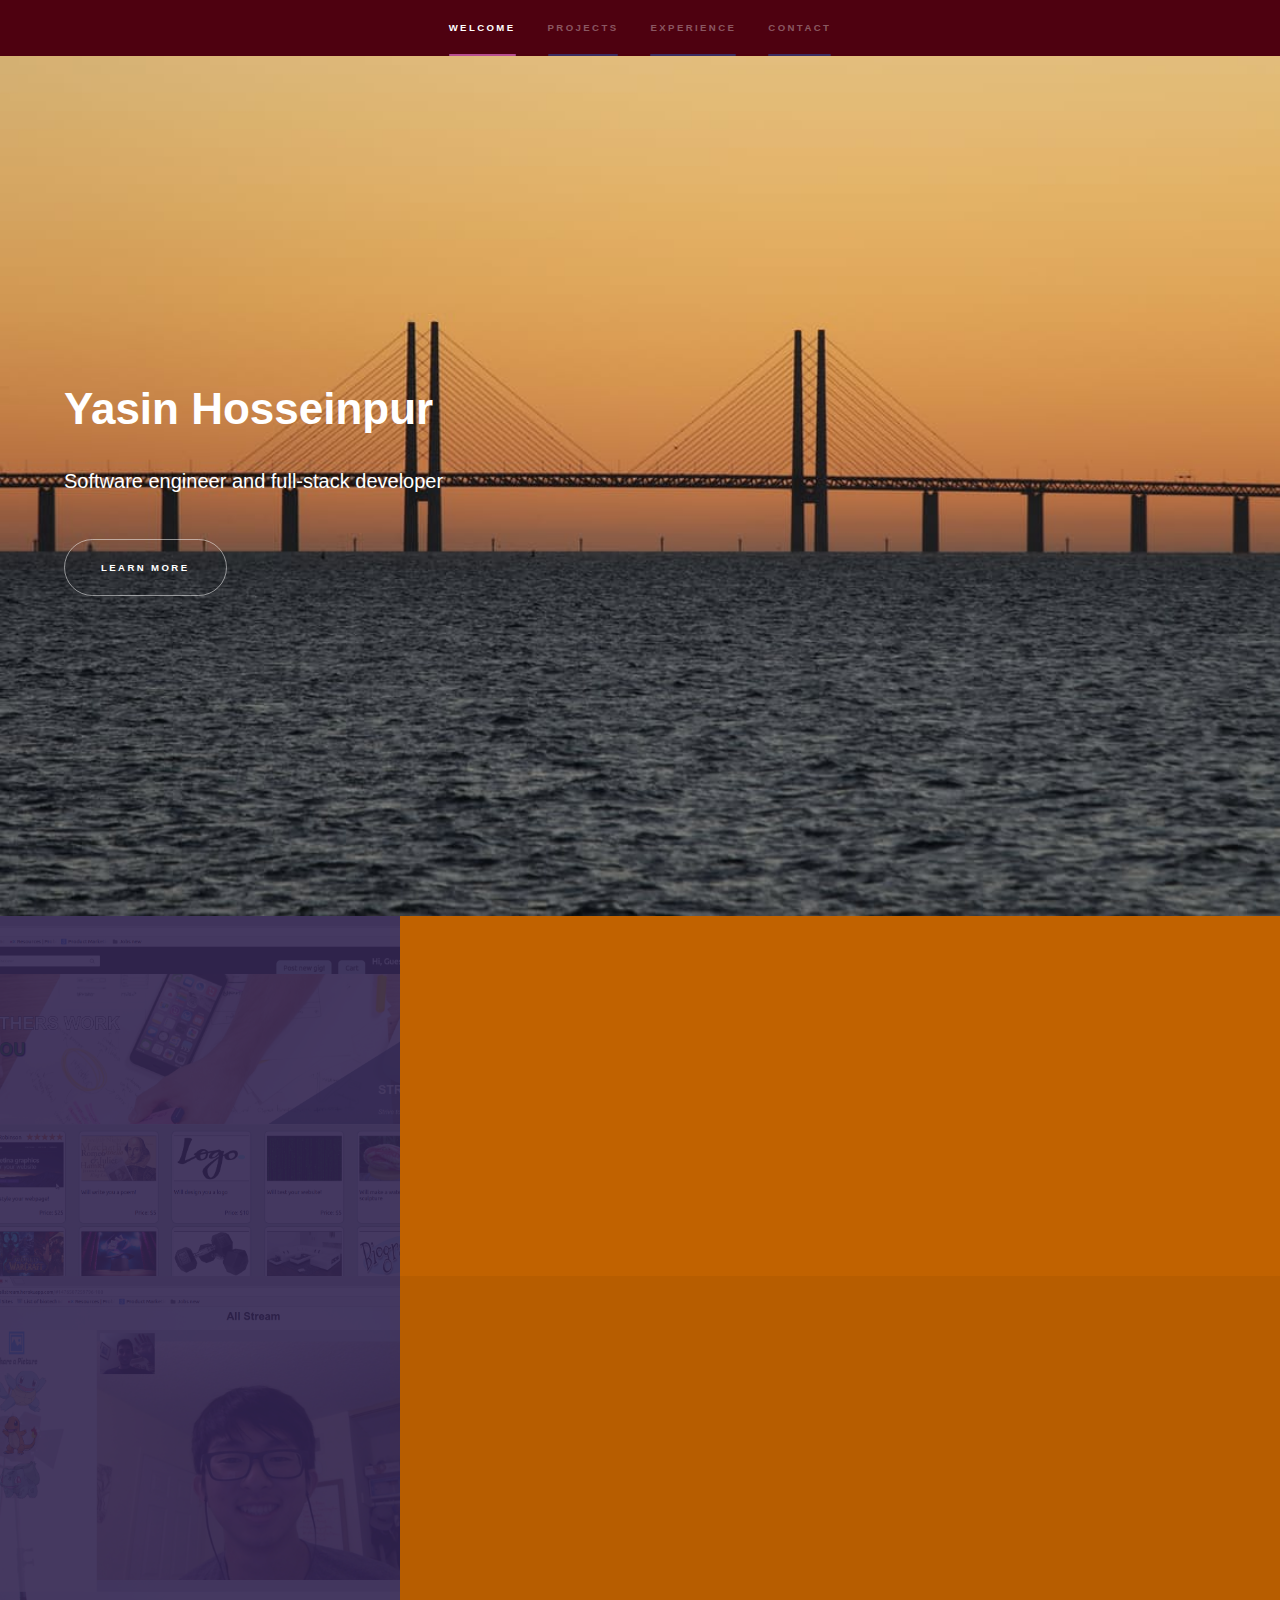
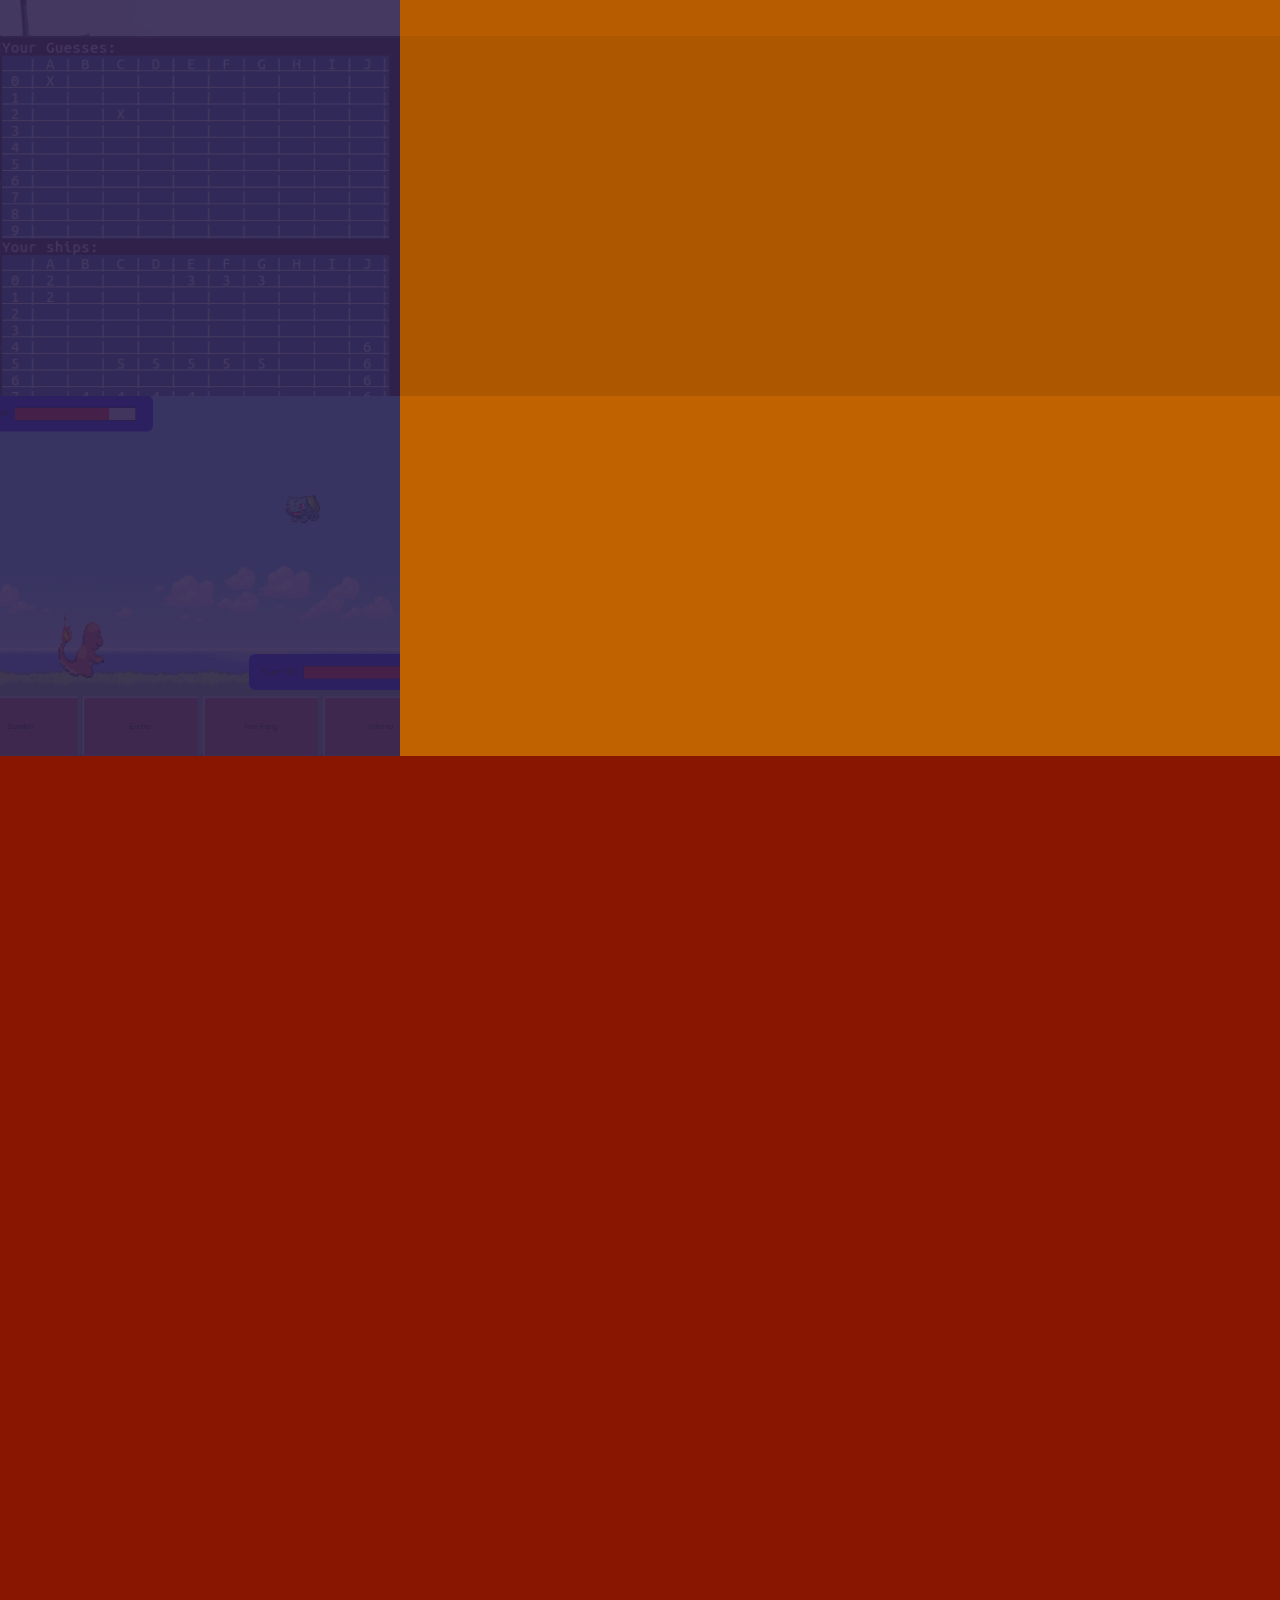
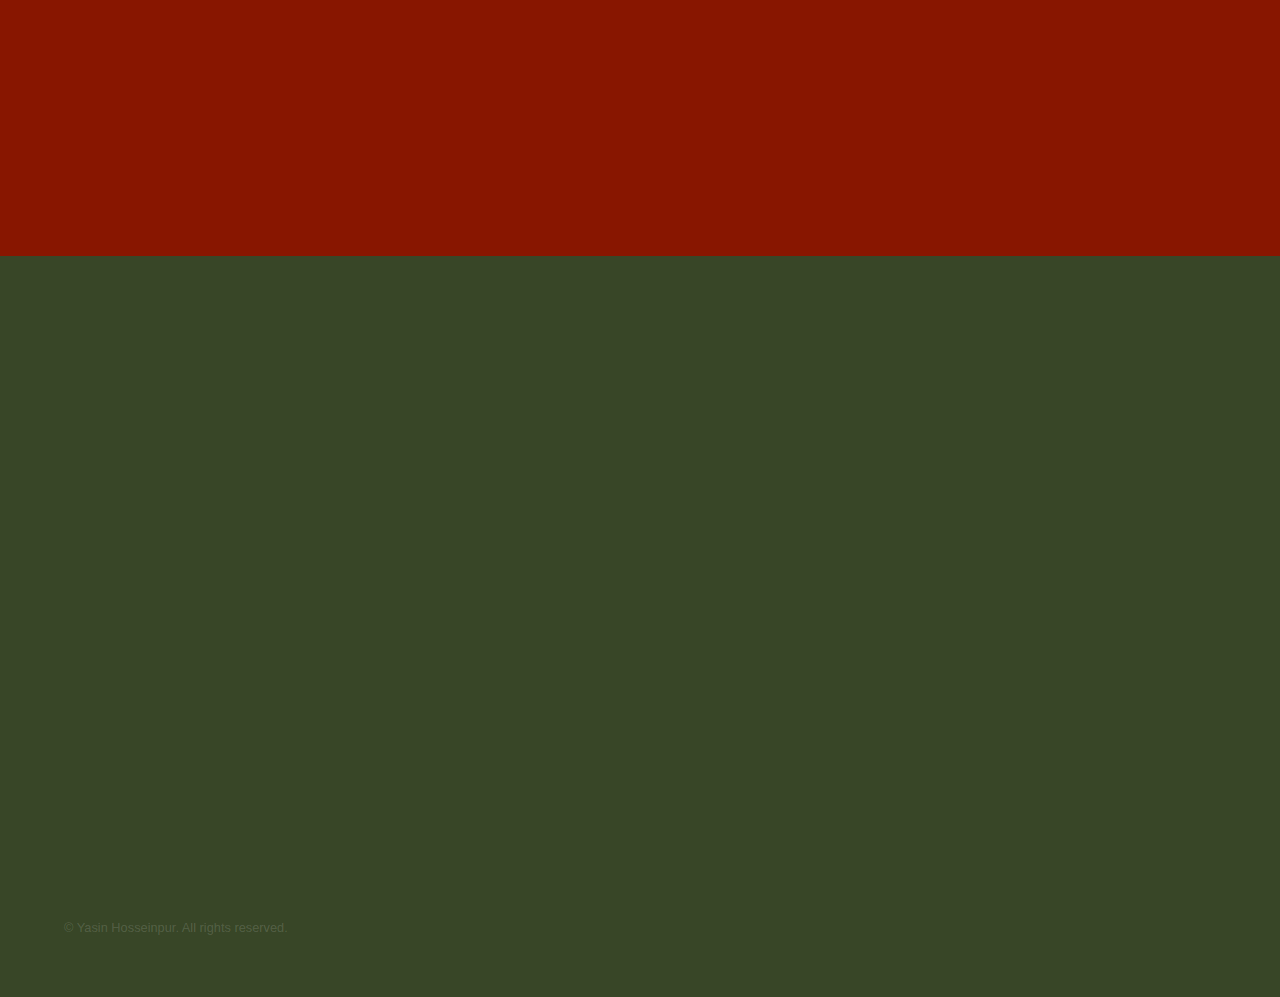
<file: index.html>
<!DOCTYPE HTML>
<!--
	Hyperspace by HTML5 UP
	html5up.net | @ajlkn
	Free for personal and commercial use under the CCA 3.0 license (html5up.net/license)
-->
<html>
	<head>
		<title>Yasin Hosseinpur Portfolio</title>
		<meta charset="utf-8" />
		<meta name="viewport" content="width=device-width, initial-scale=1" />
		<!--[if lte IE 8]><script src="assets/js/ie/html5shiv.js"></script><![endif]-->
		<link rel="stylesheet" href="assets/css/main.css" />
		<!--[if lte IE 9]><link rel="stylesheet" href="assets/css/ie9.css" /><![endif]-->
		<!--[if lte IE 8]><link rel="stylesheet" href="assets/css/ie8.css" /><![endif]-->
	</head>
	<body>

		<!-- Sidebar -->
			<section id="sidebar">
				<div class="inner">
					<nav>
						<ul>
							<li><a href="#intro">Welcome</a></li>
							<li><a href="#one">Projects</a></li>
							<li><a href="#two">Experience</a></li>
							<li><a href="#three">Contact</a></li>
						</ul>
					</nav>
				</div>
			</section>

		<!-- Wrapper -->
			<div id="wrapper">

				<!-- Intro -->
					<section id="intro" class="wrapper style1 fullscreen fade-up">
						<div class="inner">
							<h1>Yasin Hosseinpur</h1>
							<p>Software engineer and full-stack developer</p>
							<ul class="actions">
								<li><a href="#one" class="button scrolly">Learn more</a></li>
							</ul>
						</div>
					</section>

				<!-- One -->
					<section id="one" class="wrapper style2 spotlights">
						<section>
							<a href="http://www.striverr.com" class="image"><img src="images/striverr.png" alt="" data-position="center center" /></a>
							<div class="content">
								<div class="inner">
									<h2>Striverr</h2>
									<p>Full stack e-commerce site built with Rails and React/Redux</p>
									<ul class="actions">
										<li><a target="_blank" href="http://www.striverr.com" class="button">Live</a></li>
									</ul>
								</div>
							</div>
						</section>
						<section>
							<a href="http://smack-chat.herokuapp.com" class="image"><img src="images/allstream.png" alt="" data-position="25% 25%" /></a>
							<div class="content">
								<div class="inner">
									<h2>All Stream</h2>
									<p>Video chat application between peers utilizing Google’s WebRTC technology</p>
									<ul class="actions">
										<li><a target="_blank" href="https://allstream.herokuapp.com" class="button">Live</a></li>
									</ul>
								</div>
							</div>
						</section>
						<section>
							<a href="http://github.com/yashoss/battleships" class="image"><img src="images/battleships.png" alt="" data-position="top center" /></a>
							<div class="content">
								<div class="inner">
									<h2>Battleships</h2>
									<p>NodeJS full back-end implementation of battleships</p>
									<ul class="actions">
										<li><a target="_blank" href="http://github.com/yashoss/battleships" class="button">Repo</a></li>
									</ul>
								</div>
							</div>
						</section>
						<section>
							<a href="http://yashoss.github.io/pokebattlejs" class="image"><img src="images/pokebattlejs.png" alt="" data-position="top center" /></a>
							<div class="content">
								<div class="inner">
									<h2>PokeBattle JS</h2>
									<p>Turn-based javascript browser battling game reminiscent of 1996 Pokémon</p>
									<ul class="actions">
										<li><a target="_blank" href="http://yashoss.github.io/pokebattlejs" class="button">Live</a></li>
									</ul>
								</div>
							</div>
						</section>
					</section>

				<!-- Two -->
					<section id="two" class="wrapper style3 fade-up">
						<div class="inner">
							<h2>Experiences and Education</h2>
							<p></p>
							<div class="features">
								<section>
									<span class="icon major fa-code"></span>
									<h3>App Academy</h3>
									<p>Immersive 1000-hour full-stack course with < 3% acceptance rate.<br /><br/>
									Teaches full-stack development in Rails, SQL, JS, React, TDD, algorithms, and more.</p>
								</section>
								<section>
									<span class="icon major fa-cog"></span>
									<h3>University of California, Davis</h3>
									<p>Bachelors of Science in Neurobiology, Physiology, and Behavior<br /><br />
									Bachelors of Art in Psychology</p>
								</section>
								<section>
									<span class="icon major fa-desktop"></span>
									<h3>Mobile World</h3>
									<p>Manager<br/>
										Hardware and Software technician<br/><br/>
										Repaired complex electronics circuitry and software of cell phones and computers. <br/><br></p>
								</section>
								<section>
									<span class="icon major fa-diamond"></span>
									<h3>Thermofisher Scientific</h3>
									<p>Manufacturing Technician<br/><br/>
									Completed over 500 custom DNA synthesis orders daily with > 90% success rate in a team of eight biotechnicians.</p>
								</section>
								<section>
									<span class="icon major fa-chain"></span>
									<h3>California National Primate Research Center</h3>
									<p>Reasearch Assistant<br/><br/>
										Worked in the Amaral Lab led by Dr. David Amaral, and directly assisted Dr. Eliza Bliss-Moreau. Compiled and recorded eye-tracking research data recorded on Rhesus macaques.</p>
								</section>
								<section>
									<span class="icon major fa-lock"></span>
									<h3>Yes For Chess</h3>
									<p>Teacher<br/><br/>
										Teach kids critical thinking, creativity, problem solving, and patience.<br/>
										Connect with kids to understand their learning needs in a large class setting.</p>
								</section>
							</div>
							<ul class="actions">
							</ul>
						</div>
					</section>

				<!-- Three -->
					<section id="three" class="wrapper style1 fade-up">
						<div class="inner">
							<h2>Get in touch</h2>
							<p>Please feel free to contact me if you have any questions. I look forward to both seeking opportunity from others, as well as providing it to those in need.</p>
							<div class="split style1">

								<section>
									<ul class="contact">
										<li>
											<h3>Address</h3>
											<span>
											Milpitas, CA 95035<br />
											USA</span>
										</li>
										<li>
											<h3>Email</h3>
											<a href="mailto:yasin.hosseinpur@gmail.com">yasin.hosseinpur@gmail.com</a>
										</li>
										<li>
											<h3>Phone</h3>
											<span>Available upon request</span>
										</li>
										<li>
											<h3>Social</h3>
											<ul class="icons">
												<li><a href="http://www.github.com/yashoss" class="fa-github"><span class="label">GitHub</span></a></li>
												<li><a href="https://www.linkedin.com/in/yasin-hosseinpur-6081b8114" class="fa-linkedin"><span class="label">LinkedIn</span></a></li>
											</ul>
										</li>
									</ul>
								</section>
							</div>
						</div>
					</section>

			</div>

		<!-- Footer -->
			<footer id="footer" class="wrapper style1-alt">
				<div class="inner">
					<ul class="menu">
						<li>&copy; Yasin Hosseinpur. All rights reserved.</li>
					</ul>
				</div>
			</footer>

		<!-- Scripts -->
			<script src="assets/js/jquery.min.js"></script>
			<script src="assets/js/jquery.scrollex.min.js"></script>
			<script src="assets/js/jquery.scrolly.min.js"></script>
			<script src="assets/js/skel.min.js"></script>
			<script src="assets/js/util.js"></script>
			<!--[if lte IE 8]><script src="assets/js/ie/respond.min.js"></script><![endif]-->
			<script src="assets/js/main.js"></script>

	</body>
</html>
</file>
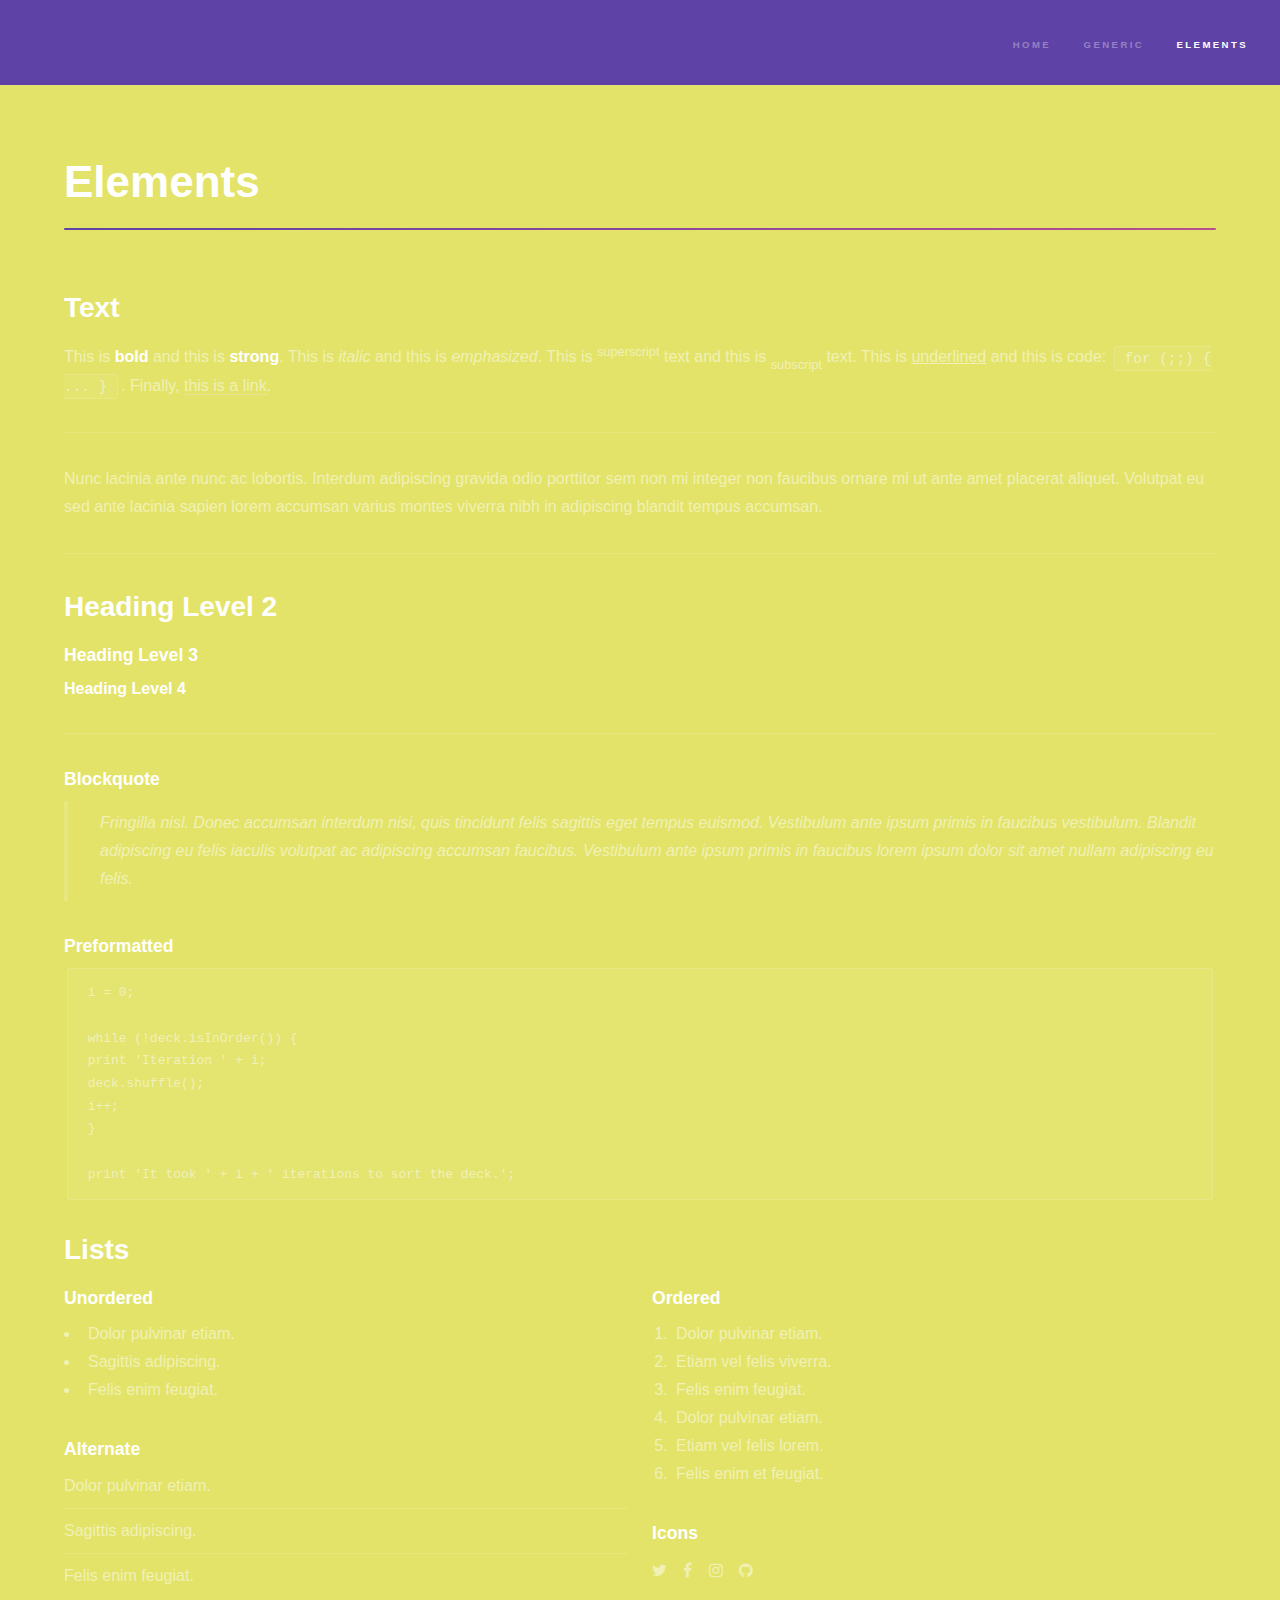
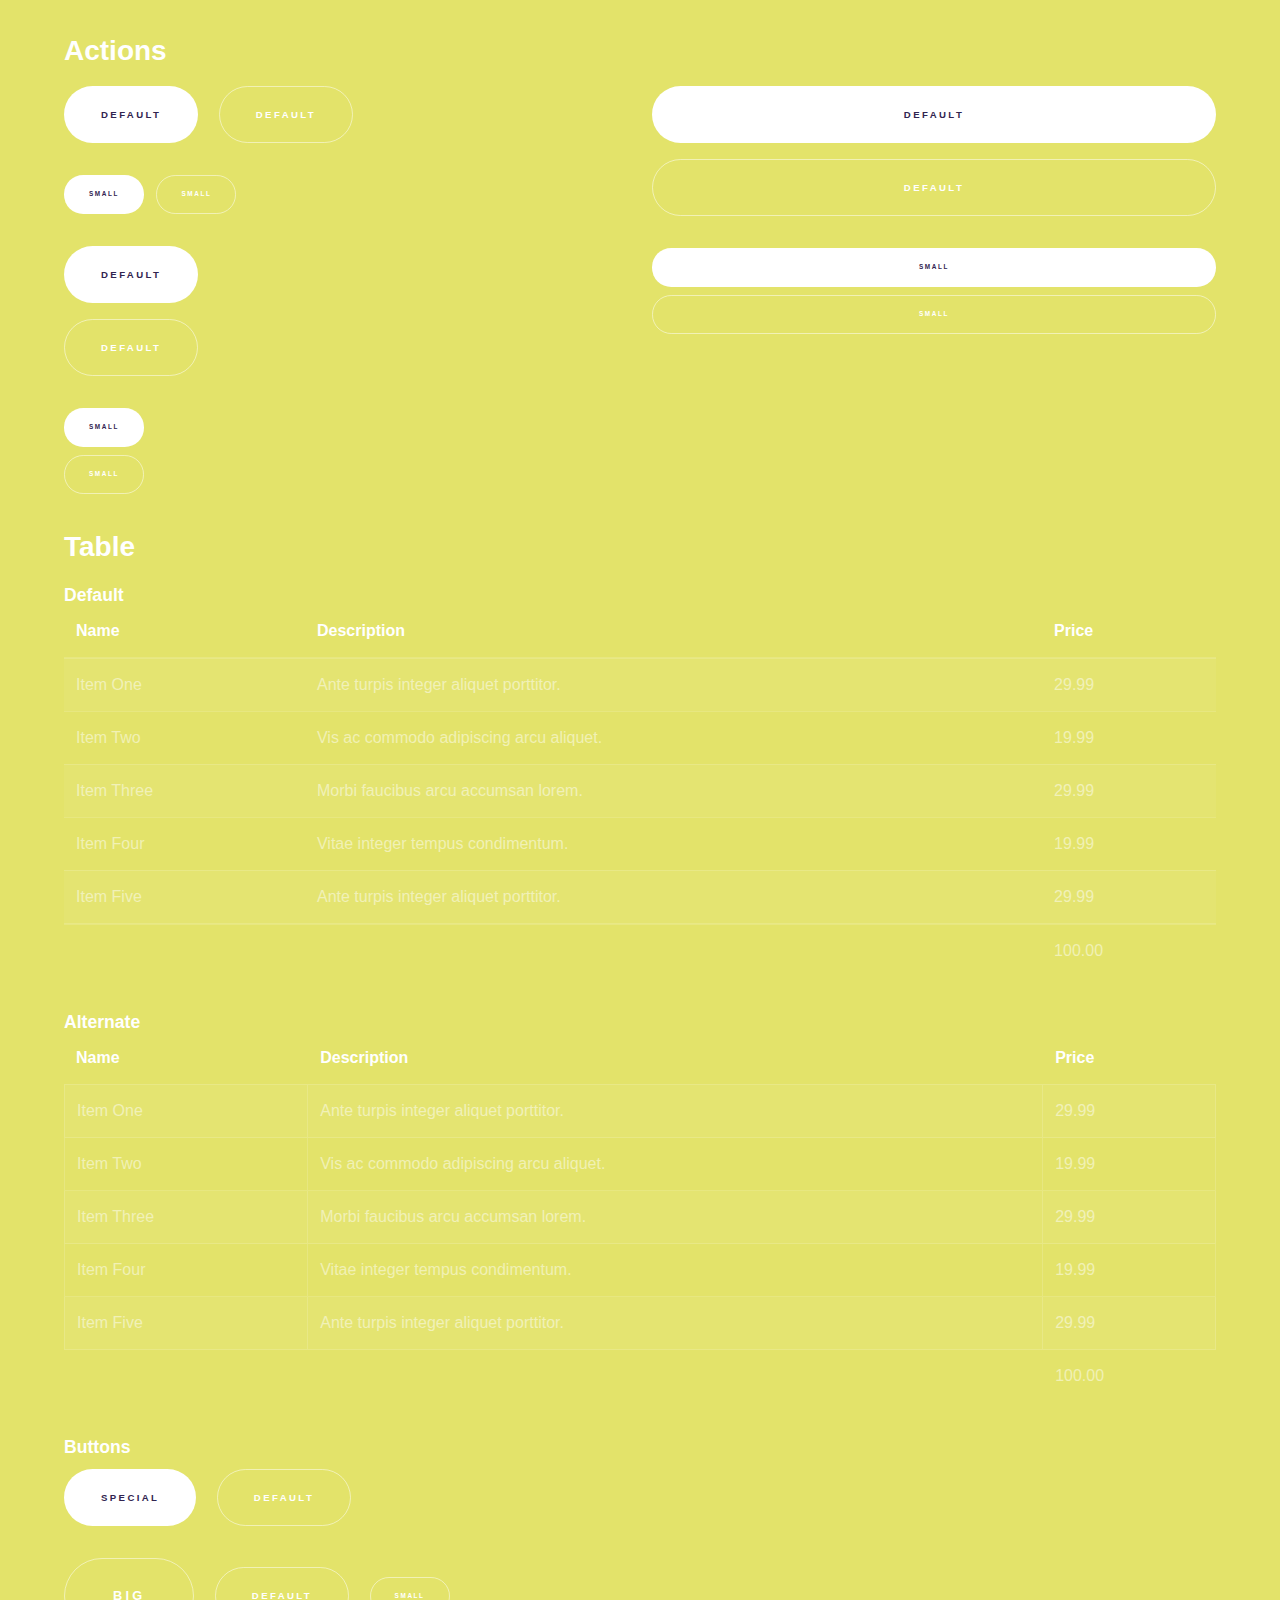
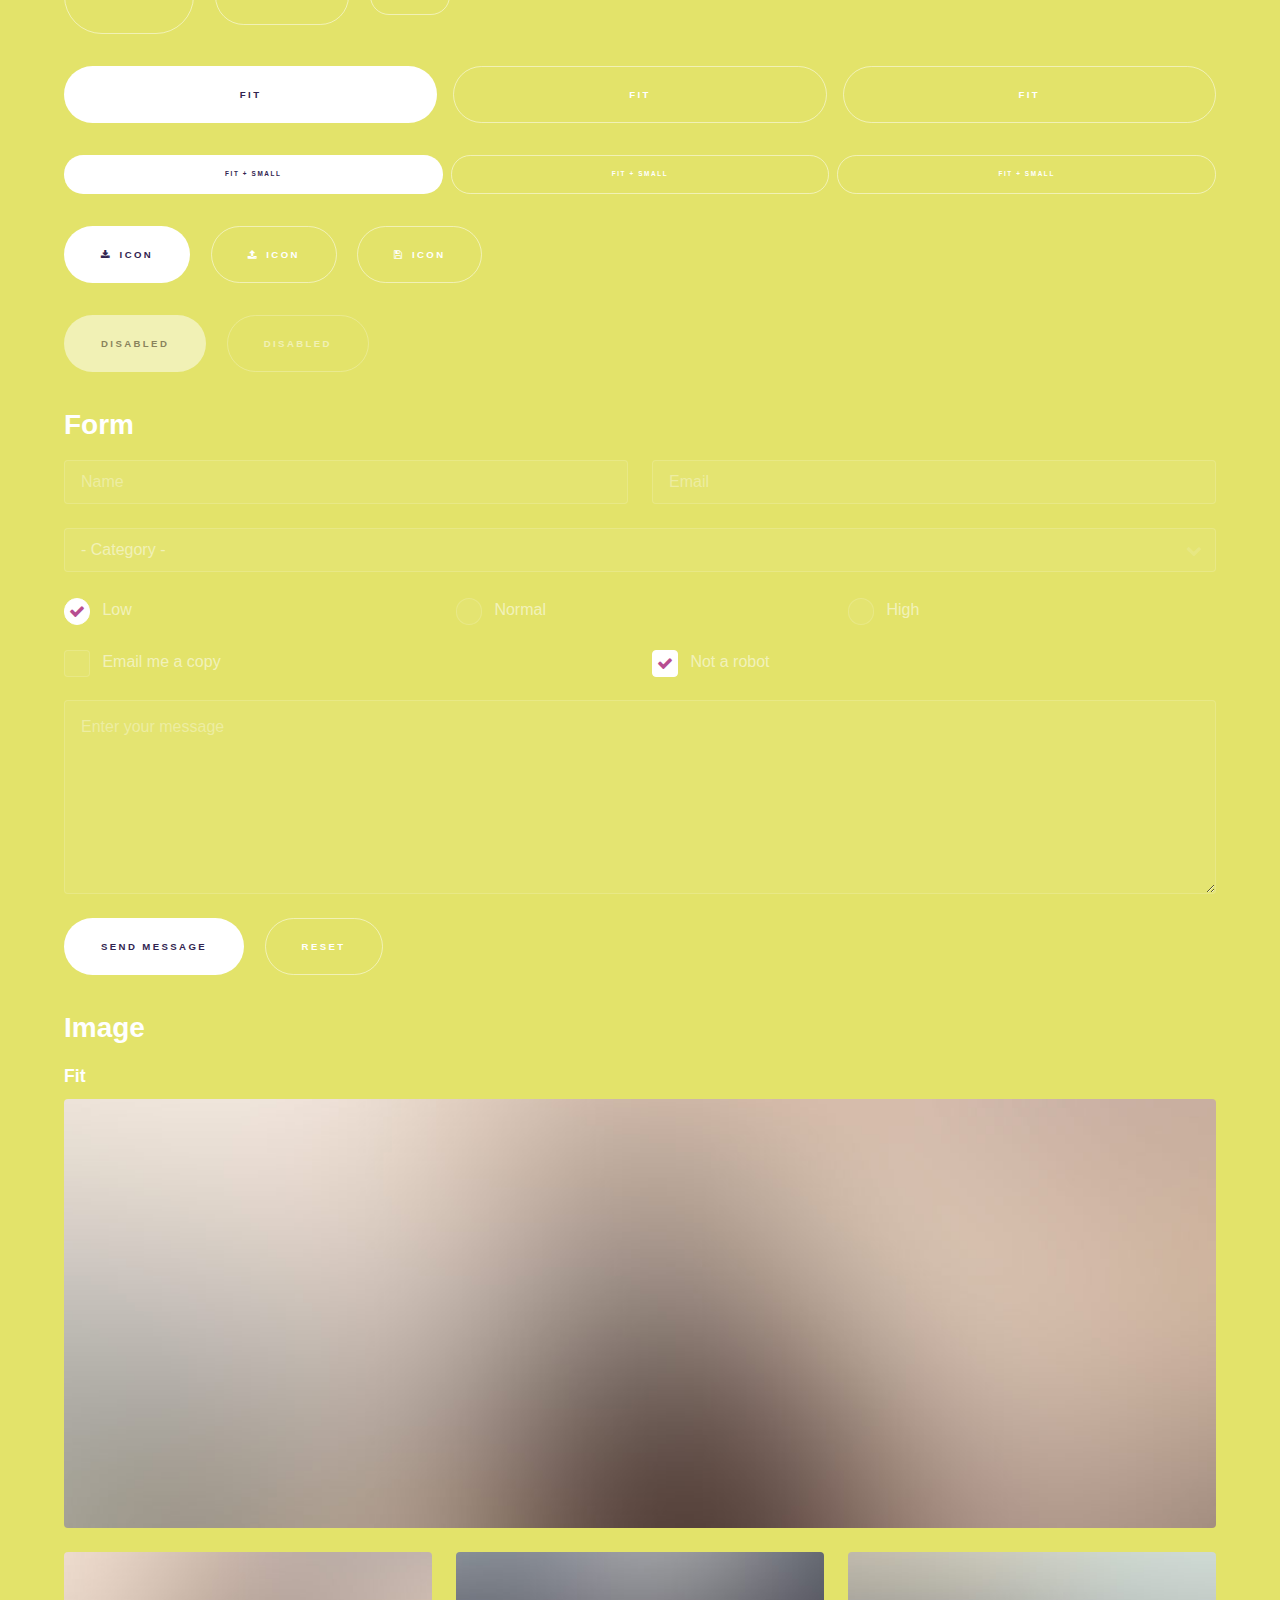
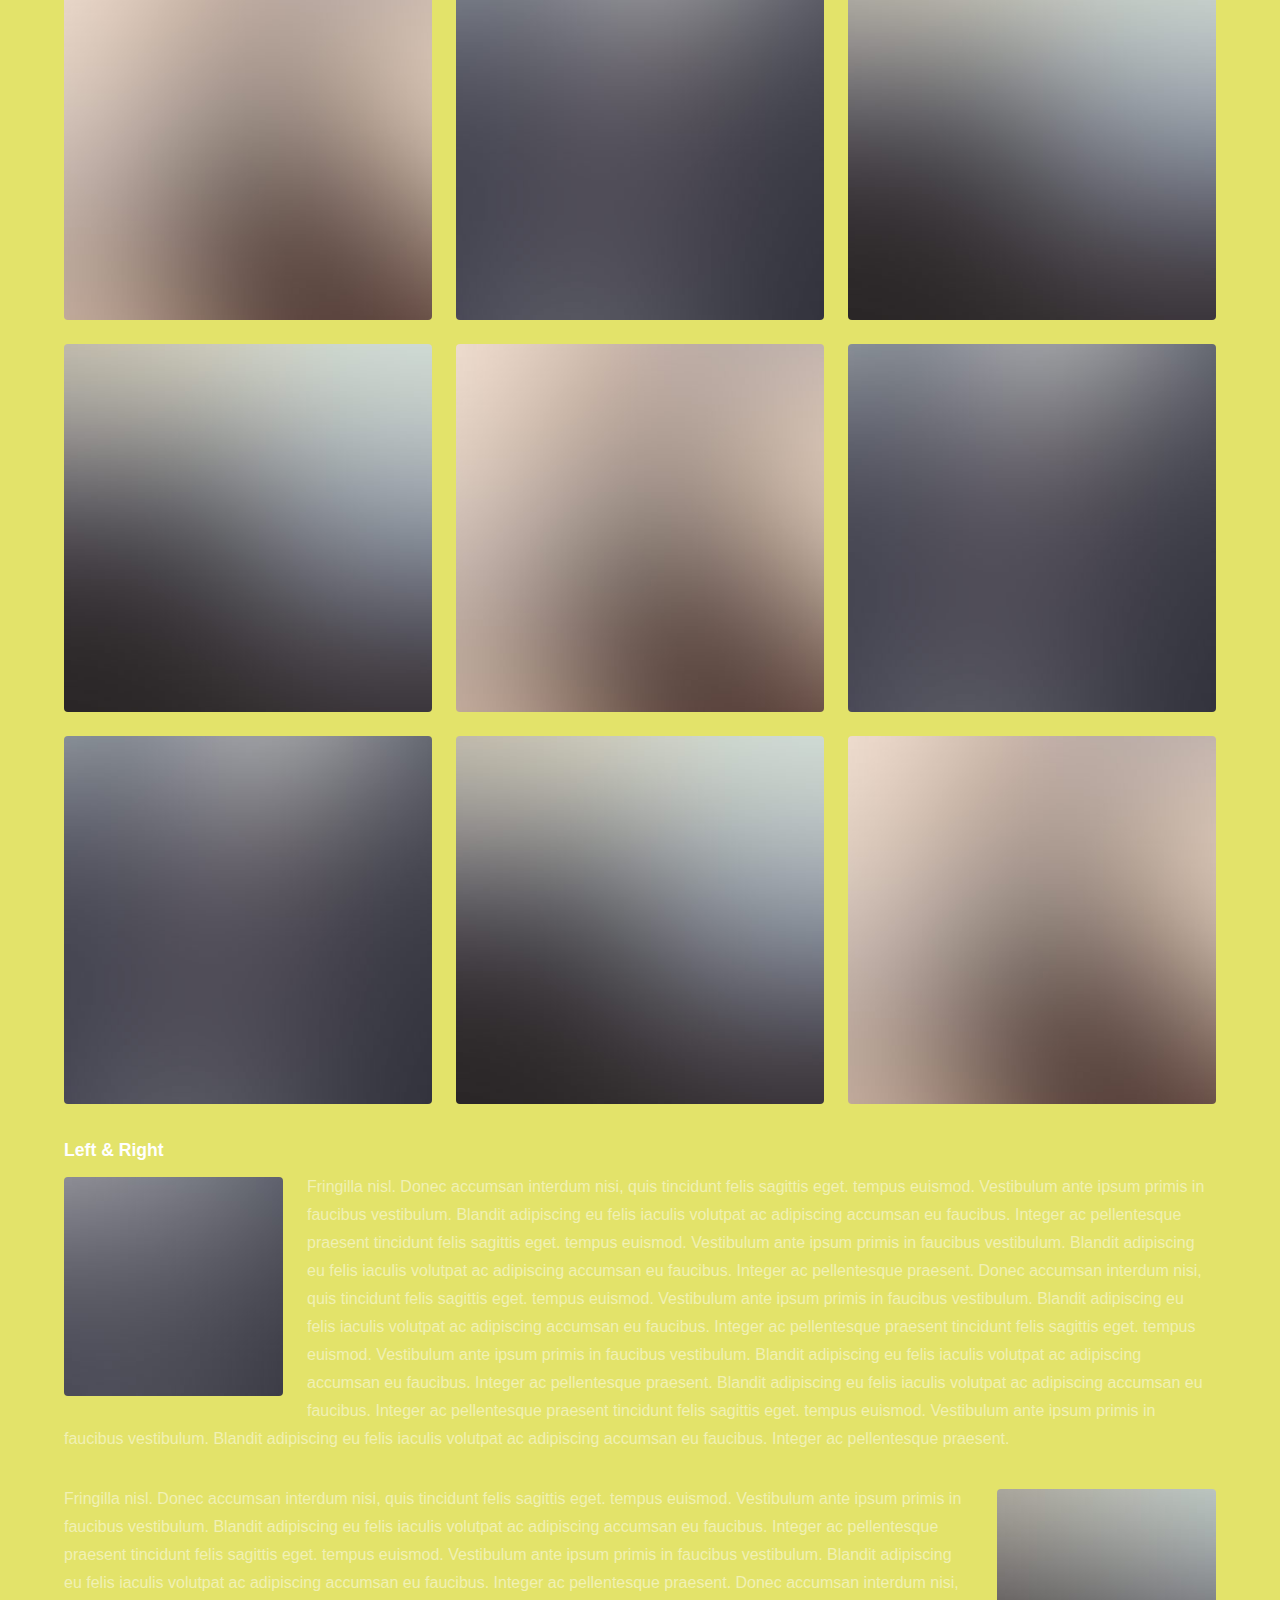
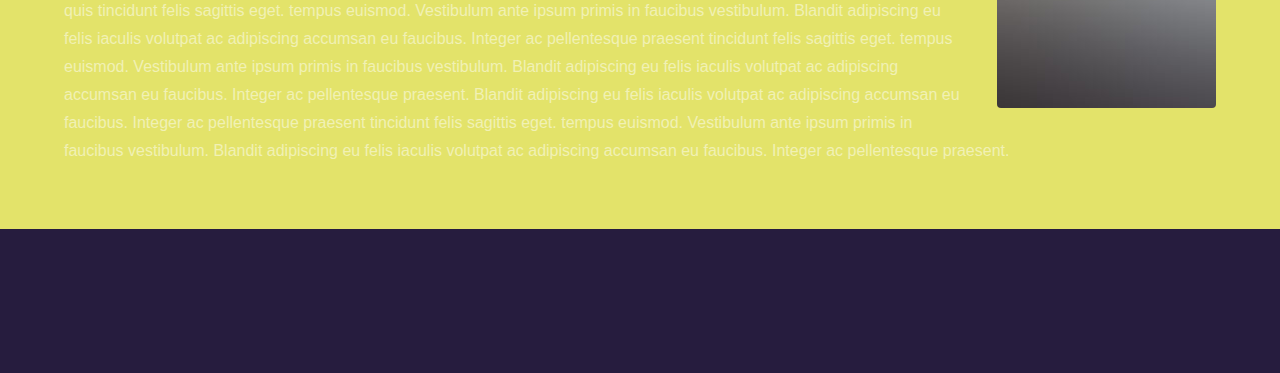
<file: elements.html>
<!DOCTYPE HTML>
<!--
	Hyperspace by HTML5 UP
	html5up.net | @ajlkn
	Free for personal and commercial use under the CCA 3.0 license (html5up.net/license)
-->
<html>
	<head>
		<title></title>
		<meta charset="utf-8" />
		<meta name="viewport" content="width=device-width, initial-scale=1" />
		<!--[if lte IE 8]><script src="assets/js/ie/html5shiv.js"></script><![endif]-->
		<link rel="stylesheet" href="assets/css/main.css" />
		<!--[if lte IE 9]><link rel="stylesheet" href="assets/css/ie9.css" /><![endif]-->
		<!--[if lte IE 8]><link rel="stylesheet" href="assets/css/ie8.css" /><![endif]-->
	</head>
	<body>

		<!-- Header -->
			<header id="header">
				<a href="index.html" class="title"></a>
				<nav>
					<ul>
						<li><a href="index.html">Home</a></li>
						<li><a href="generic.html">Generic</a></li>
						<li><a href="elements.html"  class="active">Elements</a></li>
					</ul>
				</nav>
			</header>

		<!-- Wrapper -->
			<div id="wrapper">

				<!-- Main -->
					<section id="main" class="wrapper">
						<div class="inner">
							<h1 class="major">Elements</h1>

							<!-- Text -->
								<section>
									<h2>Text</h2>
									<p>This is <b>bold</b> and this is <strong>strong</strong>. This is <i>italic</i> and this is <em>emphasized</em>.
									This is <sup>superscript</sup> text and this is <sub>subscript</sub> text.
									This is <u>underlined</u> and this is code: <code>for (;;) { ... }</code>. Finally, <a href="#">this is a link</a>.</p>
									<hr />
									<p>Nunc lacinia ante nunc ac lobortis. Interdum adipiscing gravida odio porttitor sem non mi integer non faucibus ornare mi ut ante amet placerat aliquet. Volutpat eu sed ante lacinia sapien lorem accumsan varius montes viverra nibh in adipiscing blandit tempus accumsan.</p>
									<hr />
									<h2>Heading Level 2</h2>
									<h3>Heading Level 3</h3>
									<h4>Heading Level 4</h4>
									<hr />
									<h3>Blockquote</h3>
									<blockquote>Fringilla nisl. Donec accumsan interdum nisi, quis tincidunt felis sagittis eget tempus euismod. Vestibulum ante ipsum primis in faucibus vestibulum. Blandit adipiscing eu felis iaculis volutpat ac adipiscing accumsan faucibus. Vestibulum ante ipsum primis in faucibus lorem ipsum dolor sit amet nullam adipiscing eu felis.</blockquote>
									<h3>Preformatted</h3>
									<pre><code>i = 0;

while (!deck.isInOrder()) {
print 'Iteration ' + i;
deck.shuffle();
i++;
}

print 'It took ' + i + ' iterations to sort the deck.';</code></pre>
								</section>

							<!-- Lists -->
								<section>
									<h2>Lists</h2>
									<div class="row">
										<div class="6u 12u$(medium)">
											<h3>Unordered</h3>
											<ul>
												<li>Dolor pulvinar etiam.</li>
												<li>Sagittis adipiscing.</li>
												<li>Felis enim feugiat.</li>
											</ul>
											<h3>Alternate</h3>
											<ul class="alt">
												<li>Dolor pulvinar etiam.</li>
												<li>Sagittis adipiscing.</li>
												<li>Felis enim feugiat.</li>
											</ul>
										</div>
										<div class="6u$ 12u$(medium)">
											<h3>Ordered</h3>
											<ol>
												<li>Dolor pulvinar etiam.</li>
												<li>Etiam vel felis viverra.</li>
												<li>Felis enim feugiat.</li>
												<li>Dolor pulvinar etiam.</li>
												<li>Etiam vel felis lorem.</li>
												<li>Felis enim et feugiat.</li>
											</ol>
											<h3>Icons</h3>
											<ul class="icons">
												<li><a href="#" class="icon fa-twitter"><span class="label">Twitter</span></a></li>
												<li><a href="#" class="icon fa-facebook"><span class="label">Facebook</span></a></li>
												<li><a href="#" class="icon fa-instagram"><span class="label">Instagram</span></a></li>
												<li><a href="#" class="icon fa-github"><span class="label">Github</span></a></li>
											</ul>
										</div>
									</div>
									<h2>Actions</h2>
									<div class="row">
										<div class="6u 12u$(medium)">
											<ul class="actions">
												<li><a href="#" class="button special">Default</a></li>
												<li><a href="#" class="button">Default</a></li>
											</ul>
											<ul class="actions small">
												<li><a href="#" class="button special small">Small</a></li>
												<li><a href="#" class="button small">Small</a></li>
											</ul>
											<ul class="actions vertical">
												<li><a href="#" class="button special">Default</a></li>
												<li><a href="#" class="button">Default</a></li>
											</ul>
											<ul class="actions vertical small">
												<li><a href="#" class="button special small">Small</a></li>
												<li><a href="#" class="button small">Small</a></li>
											</ul>
										</div>
										<div class="6u 12u$(medium)">
											<ul class="actions vertical">
												<li><a href="#" class="button special fit">Default</a></li>
												<li><a href="#" class="button fit">Default</a></li>
											</ul>
											<ul class="actions vertical small">
												<li><a href="#" class="button special small fit">Small</a></li>
												<li><a href="#" class="button small fit">Small</a></li>
											</ul>
										</div>
									</div>
								</section>

							<!-- Table -->
								<section>
									<h2>Table</h2>
									<h3>Default</h3>
									<div class="table-wrapper">
										<table>
											<thead>
												<tr>
													<th>Name</th>
													<th>Description</th>
													<th>Price</th>
												</tr>
											</thead>
											<tbody>
												<tr>
													<td>Item One</td>
													<td>Ante turpis integer aliquet porttitor.</td>
													<td>29.99</td>
												</tr>
												<tr>
													<td>Item Two</td>
													<td>Vis ac commodo adipiscing arcu aliquet.</td>
													<td>19.99</td>
												</tr>
												<tr>
													<td>Item Three</td>
													<td> Morbi faucibus arcu accumsan lorem.</td>
													<td>29.99</td>
												</tr>
												<tr>
													<td>Item Four</td>
													<td>Vitae integer tempus condimentum.</td>
													<td>19.99</td>
												</tr>
												<tr>
													<td>Item Five</td>
													<td>Ante turpis integer aliquet porttitor.</td>
													<td>29.99</td>
												</tr>
											</tbody>
											<tfoot>
												<tr>
													<td colspan="2"></td>
													<td>100.00</td>
												</tr>
											</tfoot>
										</table>
									</div>

									<h3>Alternate</h3>
									<div class="table-wrapper">
										<table class="alt">
											<thead>
												<tr>
													<th>Name</th>
													<th>Description</th>
													<th>Price</th>
												</tr>
											</thead>
											<tbody>
												<tr>
													<td>Item One</td>
													<td>Ante turpis integer aliquet porttitor.</td>
													<td>29.99</td>
												</tr>
												<tr>
													<td>Item Two</td>
													<td>Vis ac commodo adipiscing arcu aliquet.</td>
													<td>19.99</td>
												</tr>
												<tr>
													<td>Item Three</td>
													<td> Morbi faucibus arcu accumsan lorem.</td>
													<td>29.99</td>
												</tr>
												<tr>
													<td>Item Four</td>
													<td>Vitae integer tempus condimentum.</td>
													<td>19.99</td>
												</tr>
												<tr>
													<td>Item Five</td>
													<td>Ante turpis integer aliquet porttitor.</td>
													<td>29.99</td>
												</tr>
											</tbody>
											<tfoot>
												<tr>
													<td colspan="2"></td>
													<td>100.00</td>
												</tr>
											</tfoot>
										</table>
									</div>
								</section>

							<!-- Buttons -->
								<section>
									<h3>Buttons</h3>
									<ul class="actions">
										<li><a href="#" class="button special">Special</a></li>
										<li><a href="#" class="button">Default</a></li>
									</ul>
									<ul class="actions">
										<li><a href="#" class="button big">Big</a></li>
										<li><a href="#" class="button">Default</a></li>
										<li><a href="#" class="button small">Small</a></li>
									</ul>
									<ul class="actions fit">
										<li><a href="#" class="button special fit">Fit</a></li>
										<li><a href="#" class="button fit">Fit</a></li>
										<li><a href="#" class="button fit">Fit</a></li>
									</ul>
									<ul class="actions fit small">
										<li><a href="#" class="button special fit small">Fit + Small</a></li>
										<li><a href="#" class="button fit small">Fit + Small</a></li>
										<li><a href="#" class="button fit small">Fit + Small</a></li>
									</ul>
									<ul class="actions">
										<li><a href="#" class="button special icon fa-download">Icon</a></li>
										<li><a href="#" class="button icon fa-upload">Icon</a></li>
										<li><a href="#" class="button icon fa-save">Icon</a></li>
									</ul>
									<ul class="actions">
										<li><span class="button special disabled">Disabled</span></li>
										<li><span class="button disabled">Disabled</span></li>
									</ul>
								</section>

							<!-- Form -->
								<section>
									<h2>Form</h2>
									<form method="post" action="#">
										<div class="row uniform">
											<div class="6u 12u$(xsmall)">
												<input type="text" name="demo-name" id="demo-name" value="" placeholder="Name" />
											</div>
											<div class="6u$ 12u$(xsmall)">
												<input type="email" name="demo-email" id="demo-email" value="" placeholder="Email" />
											</div>
											<div class="12u$">
												<div class="select-wrapper">
													<select name="demo-category" id="demo-category">
														<option value="">- Category -</option>
														<option value="1">Manufacturing</option>
														<option value="1">Shipping</option>
														<option value="1">Administration</option>
														<option value="1">Human Resources</option>
													</select>
												</div>
											</div>
											<div class="4u 12u$(small)">
												<input type="radio" id="demo-priority-low" name="demo-priority" checked>
												<label for="demo-priority-low">Low</label>
											</div>
											<div class="4u 12u$(small)">
												<input type="radio" id="demo-priority-normal" name="demo-priority">
												<label for="demo-priority-normal">Normal</label>
											</div>
											<div class="4u$ 12u$(small)">
												<input type="radio" id="demo-priority-high" name="demo-priority">
												<label for="demo-priority-high">High</label>
											</div>
											<div class="6u 12u$(small)">
												<input type="checkbox" id="demo-copy" name="demo-copy">
												<label for="demo-copy">Email me a copy</label>
											</div>
											<div class="6u$ 12u$(small)">
												<input type="checkbox" id="demo-human" name="demo-human" checked>
												<label for="demo-human">Not a robot</label>
											</div>
											<div class="12u$">
												<textarea name="demo-message" id="demo-message" placeholder="Enter your message" rows="6"></textarea>
											</div>
											<div class="12u$">
												<ul class="actions">
													<li><input type="submit" value="Send Message" class="special" /></li>
													<li><input type="reset" value="Reset" /></li>
												</ul>
											</div>
										</div>
									</form>
								</section>

							<!-- Image -->
								<section>
									<h2>Image</h2>
									<h3>Fit</h3>
									<div class="box alt">
										<div class="row uniform">
											<div class="12u$"><span class="image fit"><img src="images/pic04.jpg" alt="" /></span></div>
											<div class="4u"><span class="image fit"><img src="images/pic01.jpg" alt="" /></span></div>
											<div class="4u"><span class="image fit"><img src="images/pic02.jpg" alt="" /></span></div>
											<div class="4u$"><span class="image fit"><img src="images/pic03.jpg" alt="" /></span></div>
											<div class="4u"><span class="image fit"><img src="images/pic03.jpg" alt="" /></span></div>
											<div class="4u"><span class="image fit"><img src="images/pic01.jpg" alt="" /></span></div>
											<div class="4u$"><span class="image fit"><img src="images/pic02.jpg" alt="" /></span></div>
											<div class="4u"><span class="image fit"><img src="images/pic02.jpg" alt="" /></span></div>
											<div class="4u"><span class="image fit"><img src="images/pic03.jpg" alt="" /></span></div>
											<div class="4u$"><span class="image fit"><img src="images/pic01.jpg" alt="" /></span></div>
										</div>
									</div>
									<h3>Left &amp; Right</h3>
									<p><span class="image left"><img src="images/pic05.jpg" alt="" /></span>Fringilla nisl. Donec accumsan interdum nisi, quis tincidunt felis sagittis eget. tempus euismod. Vestibulum ante ipsum primis in faucibus vestibulum. Blandit adipiscing eu felis iaculis volutpat ac adipiscing accumsan eu faucibus. Integer ac pellentesque praesent tincidunt felis sagittis eget. tempus euismod. Vestibulum ante ipsum primis in faucibus vestibulum. Blandit adipiscing eu felis iaculis volutpat ac adipiscing accumsan eu faucibus. Integer ac pellentesque praesent. Donec accumsan interdum nisi, quis tincidunt felis sagittis eget. tempus euismod. Vestibulum ante ipsum primis in faucibus vestibulum. Blandit adipiscing eu felis iaculis volutpat ac adipiscing accumsan eu faucibus. Integer ac pellentesque praesent tincidunt felis sagittis eget. tempus euismod. Vestibulum ante ipsum primis in faucibus vestibulum. Blandit adipiscing eu felis iaculis volutpat ac adipiscing accumsan eu faucibus. Integer ac pellentesque praesent. Blandit adipiscing eu felis iaculis volutpat ac adipiscing accumsan eu faucibus. Integer ac pellentesque praesent tincidunt felis sagittis eget. tempus euismod. Vestibulum ante ipsum primis in faucibus vestibulum. Blandit adipiscing eu felis iaculis volutpat ac adipiscing accumsan eu faucibus. Integer ac pellentesque praesent.</p>
									<p><span class="image right"><img src="images/pic06.jpg" alt="" /></span>Fringilla nisl. Donec accumsan interdum nisi, quis tincidunt felis sagittis eget. tempus euismod. Vestibulum ante ipsum primis in faucibus vestibulum. Blandit adipiscing eu felis iaculis volutpat ac adipiscing accumsan eu faucibus. Integer ac pellentesque praesent tincidunt felis sagittis eget. tempus euismod. Vestibulum ante ipsum primis in faucibus vestibulum. Blandit adipiscing eu felis iaculis volutpat ac adipiscing accumsan eu faucibus. Integer ac pellentesque praesent. Donec accumsan interdum nisi, quis tincidunt felis sagittis eget. tempus euismod. Vestibulum ante ipsum primis in faucibus vestibulum. Blandit adipiscing eu felis iaculis volutpat ac adipiscing accumsan eu faucibus. Integer ac pellentesque praesent tincidunt felis sagittis eget. tempus euismod. Vestibulum ante ipsum primis in faucibus vestibulum. Blandit adipiscing eu felis iaculis volutpat ac adipiscing accumsan eu faucibus. Integer ac pellentesque praesent. Blandit adipiscing eu felis iaculis volutpat ac adipiscing accumsan eu faucibus. Integer ac pellentesque praesent tincidunt felis sagittis eget. tempus euismod. Vestibulum ante ipsum primis in faucibus vestibulum. Blandit adipiscing eu felis iaculis volutpat ac adipiscing accumsan eu faucibus. Integer ac pellentesque praesent.</p>
								</section>

						</div>
					</section>

			</div>

		<!-- Footer -->
			<footer id="footer" class="wrapper alt">
				<div class="inner">
					<ul class="menu">
						<li></li>
					</ul>
				</div>
			</footer>

		<!-- Scripts -->
			<script src="assets/js/jquery.min.js"></script>
			<script src="assets/js/jquery.scrollex.min.js"></script>
			<script src="assets/js/jquery.scrolly.min.js"></script>
			<script src="assets/js/skel.min.js"></script>
			<script src="assets/js/util.js"></script>
			<!--[if lte IE 8]><script src="assets/js/ie/respond.min.js"></script><![endif]-->
			<script src="assets/js/main.js"></script>

	</body>
</html>
</file>
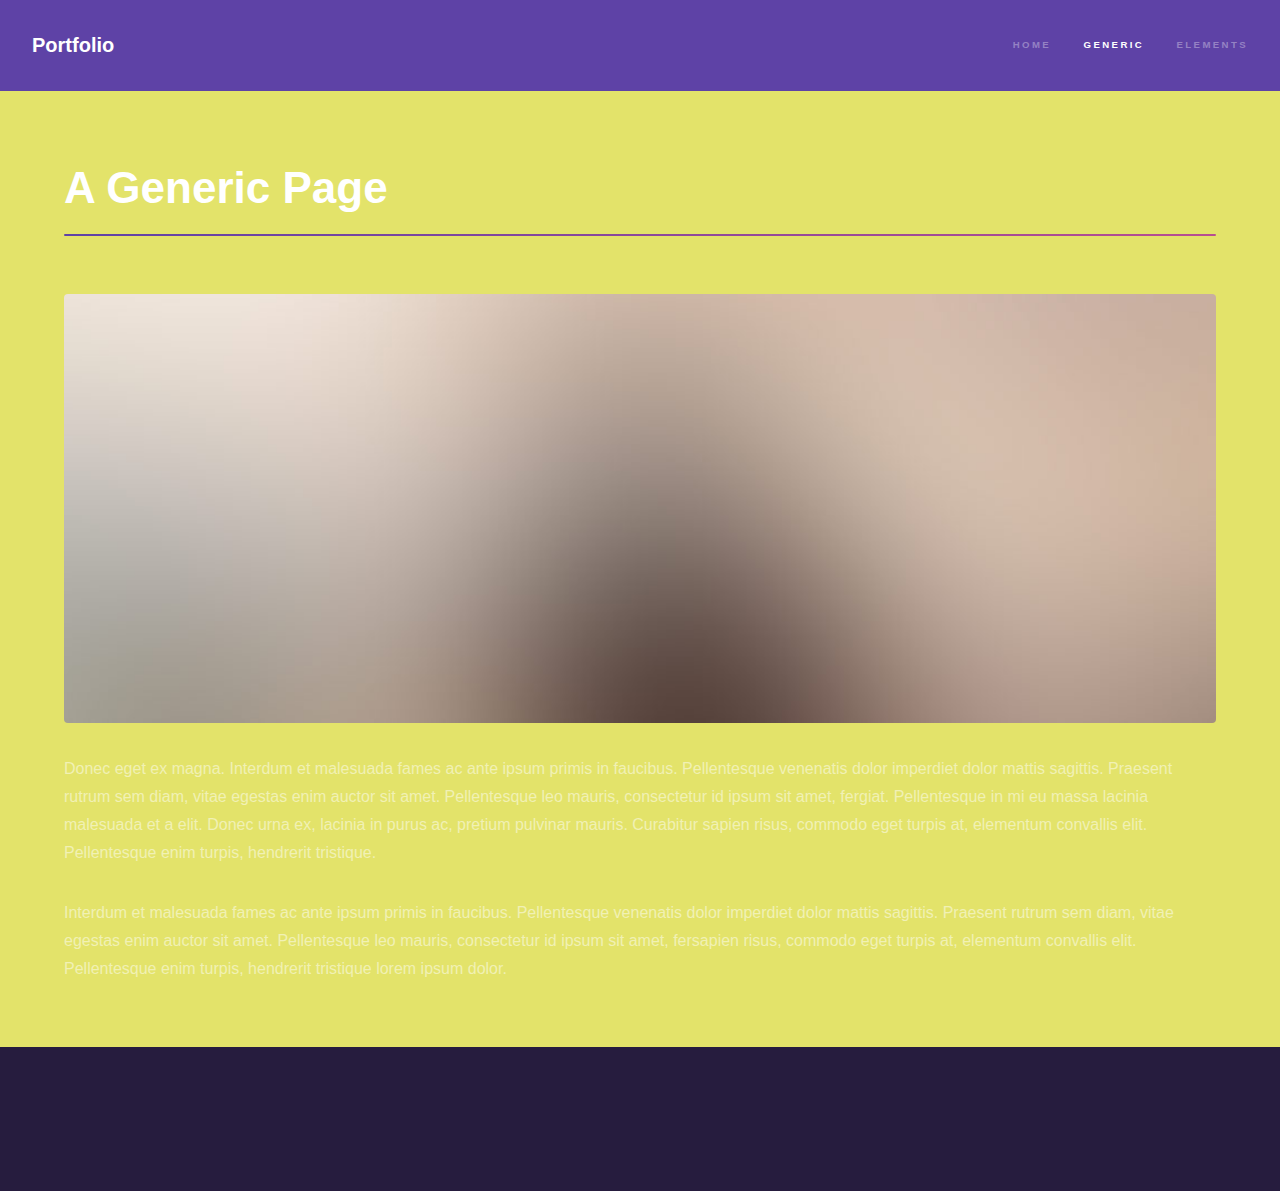
<file: generic.html>
<!DOCTYPE HTML>
<!--
	Hyperspace by HTML5 UP
	html5up.net | @ajlkn
	Free for personal and commercial use under the CCA 3.0 license (html5up.net/license)
-->
<html>
	<head>
		<title>Yasin Hosseinpur Portfolio</title>
		<meta charset="utf-8" />
		<meta name="viewport" content="width=device-width, initial-scale=1" />
		<!--[if lte IE 8]><script src="assets/js/ie/html5shiv.js"></script><![endif]-->
		<link rel="stylesheet" href="assets/css/main.css" />
		<!--[if lte IE 9]><link rel="stylesheet" href="assets/css/ie9.css" /><![endif]-->
		<!--[if lte IE 8]><link rel="stylesheet" href="assets/css/ie8.css" /><![endif]-->
	</head>
	<body>

		<!-- Header -->
			<header id="header">
				<a href="index.html" class="title">Portfolio</a>
				<nav>
					<ul>
						<li><a href="index.html">Home</a></li>
						<li><a href="generic.html" class="active">Generic</a></li>
						<li><a href="elements.html">Elements</a></li>
					</ul>
				</nav>
			</header>

		<!-- Wrapper -->
			<div id="wrapper">

				<!-- Main -->
					<section id="main" class="wrapper">
						<div class="inner">
							<h1 class="major">A Generic Page</h1>
							<span class="image fit"><img src="images/pic04.jpg" alt="" /></span>
							<p>Donec eget ex magna. Interdum et malesuada fames ac ante ipsum primis in faucibus. Pellentesque venenatis dolor imperdiet dolor mattis sagittis. Praesent rutrum sem diam, vitae egestas enim auctor sit amet. Pellentesque leo mauris, consectetur id ipsum sit amet, fergiat. Pellentesque in mi eu massa lacinia malesuada et a elit. Donec urna ex, lacinia in purus ac, pretium pulvinar mauris. Curabitur sapien risus, commodo eget turpis at, elementum convallis elit. Pellentesque enim turpis, hendrerit tristique.</p>
							<p>Interdum et malesuada fames ac ante ipsum primis in faucibus. Pellentesque venenatis dolor imperdiet dolor mattis sagittis. Praesent rutrum sem diam, vitae egestas enim auctor sit amet. Pellentesque leo mauris, consectetur id ipsum sit amet, fersapien risus, commodo eget turpis at, elementum convallis elit. Pellentesque enim turpis, hendrerit tristique lorem ipsum dolor.</p>
						</div>
					</section>

			</div>

		<!-- Footer -->
			<footer id="footer" class="wrapper alt">
				<div class="inner">
					<ul class="menu">
						<li></li>
					</ul>
				</div>
			</footer>

		<!-- Scripts -->
			<script src="assets/js/jquery.min.js"></script>
			<script src="assets/js/jquery.scrollex.min.js"></script>
			<script src="assets/js/jquery.scrolly.min.js"></script>
			<script src="assets/js/skel.min.js"></script>
			<script src="assets/js/util.js"></script>
			<!--[if lte IE 8]><script src="assets/js/ie/respond.min.js"></script><![endif]-->
			<script src="assets/js/main.js"></script>

	</body>
</html>
</file>
<file: assets/css/ie9.css>
/* Type */

	h1.major:after {
		background: #b74e91;
	}

/* Wrapper */

	.wrapper.fullscreen {
		min-height: 0;
		padding-bottom: 6em;
		padding-top: 6em;
	}

		body.is-ie .wrapper.fullscreen {
			height: auto;
		}

/* Spotlights */

	.spotlights > section {
		padding-left: 20em;
		position: relative;
	}

		.spotlights > section > .image {
			height: 100%;
			left: 0;
			position: absolute;
			top: 0;
			width: 20em;
		}

		.spotlights > section > .content {
			width: 100%;
		}

/* Features */

	.features:after {
		clear: both;
		content: '';
		display: block;
	}

	.features section {
		float: left;
	}

/* Split */

	.split:after {
		clear: both;
		content: '';
		display: block;
	}

	.split > * {
		float: left;
	}

/* Sidebar */

	#sidebar nav a:after {
		background-color: #b74e91;
	}

/* Header */

	#header:after {
		clear: both;
		content: '';
		display: block;
	}

	#header > .title {
		float: left;
	}

	#header > nav {
		float: right;
	}
</file>
<file: assets/css/main.css>
@import url(font-awesome.min.css);


	html, body, div, span, applet, object, iframe, h1, h2, h3, h4, h5, h6, p, blockquote, pre, a, abbr, acronym, address, big, cite, code, del, dfn, em, img, ins, kbd, q, s, samp, small, strike, strong, sub, sup, tt, var, b, u, i, center, dl, dt, dd, ol, ul, li, fieldset, form, label, legend, table, caption, tbody, tfoot, thead, tr, th, td, article, aside, canvas, details, embed, figure, figcaption, footer, header, hgroup, menu, nav, output, ruby, section, summary, time, mark, audio, video {
		margin: 0;
		padding: 0;
		border: 0;
		font-size: 100%;
		font: inherit;
		vertical-align: baseline;
	}

	article, aside, details, figcaption, figure, footer, header, hgroup, menu, nav, section {
		display: block;
	}

	body {
		line-height: 1;
	}

	ol, ul {
		list-style: none;
	}

	blockquote, q {
		quotes: none;
	}

	blockquote:before, blockquote:after, q:before, q:after {
		content: '';
		content: none;
	}

	table {
		border-collapse: collapse;
		border-spacing: 0;
	}

	body {
		-webkit-text-size-adjust: none;
	}

/* Box Model */

	*, *:before, *:after {
		-moz-box-sizing: border-box;
		-webkit-box-sizing: border-box;
		box-sizing: border-box;
	}

/* Grid */

	.row {
		border-bottom: solid 1px transparent;
		-moz-box-sizing: border-box;
		-webkit-box-sizing: border-box;
		box-sizing: border-box;
	}

	.row > * {
		float: left;
		-moz-box-sizing: border-box;
		-webkit-box-sizing: border-box;
		box-sizing: border-box;
	}

	.row:after, .row:before {
		content: '';
		display: block;
		clear: both;
		height: 0;
	}

	.row.uniform > * > :first-child {
		margin-top: 0;
	}

	.row.uniform > * > :last-child {
		margin-bottom: 0;
	}

	.row.\30 \25 > * {
		padding: 0 0 0 0em;
	}

	.row.\30 \25 {
		margin: 0 0 -1px 0em;
	}

	.row.uniform.\30 \25 > * {
		padding: 0em 0 0 0em;
	}

	.row.uniform.\30 \25 {
		margin: 0em 0 -1px 0em;
	}

	.row > * {
		padding: 0 0 0 1.5em;
	}

	.row {
		margin: 0 0 -1px -1.5em;
	}

	.row.uniform > * {
		padding: 1.5em 0 0 1.5em;
	}

	.row.uniform {
		margin: -1.5em 0 -1px -1.5em;
	}

	.row.\32 00\25 > * {
		padding: 0 0 0 3em;
	}

	.row.\32 00\25 {
		margin: 0 0 -1px -3em;
	}

	.row.uniform.\32 00\25 > * {
		padding: 3em 0 0 3em;
	}

	.row.uniform.\32 00\25 {
		margin: -3em 0 -1px -3em;
	}

	.row.\31 50\25 > * {
		padding: 0 0 0 2.25em;
	}

	.row.\31 50\25 {
		margin: 0 0 -1px -2.25em;
	}

	.row.uniform.\31 50\25 > * {
		padding: 2.25em 0 0 2.25em;
	}

	.row.uniform.\31 50\25 {
		margin: -2.25em 0 -1px -2.25em;
	}

	.row.\35 0\25 > * {
		padding: 0 0 0 0.75em;
	}

	.row.\35 0\25 {
		margin: 0 0 -1px -0.75em;
	}

	.row.uniform.\35 0\25 > * {
		padding: 0.75em 0 0 0.75em;
	}

	.row.uniform.\35 0\25 {
		margin: -0.75em 0 -1px -0.75em;
	}

	.row.\32 5\25 > * {
		padding: 0 0 0 0.375em;
	}

	.row.\32 5\25 {
		margin: 0 0 -1px -0.375em;
	}

	.row.uniform.\32 5\25 > * {
		padding: 0.375em 0 0 0.375em;
	}

	.row.uniform.\32 5\25 {
		margin: -0.375em 0 -1px -0.375em;
	}

	.\31 2u, .\31 2u\24 {
		width: 100%;
		clear: none;
		margin-left: 0;
	}

	.\31 1u, .\31 1u\24 {
		width: 91.6666666667%;
		clear: none;
		margin-left: 0;
	}

	.\31 0u, .\31 0u\24 {
		width: 83.3333333333%;
		clear: none;
		margin-left: 0;
	}

	.\39 u, .\39 u\24 {
		width: 75%;
		clear: none;
		margin-left: 0;
	}

	.\38 u, .\38 u\24 {
		width: 66.6666666667%;
		clear: none;
		margin-left: 0;
	}

	.\37 u, .\37 u\24 {
		width: 58.3333333333%;
		clear: none;
		margin-left: 0;
	}

	.\36 u, .\36 u\24 {
		width: 50%;
		clear: none;
		margin-left: 0;
	}

	.\35 u, .\35 u\24 {
		width: 41.6666666667%;
		clear: none;
		margin-left: 0;
	}

	.\34 u, .\34 u\24 {
		width: 33.3333333333%;
		clear: none;
		margin-left: 0;
	}

	.\33 u, .\33 u\24 {
		width: 25%;
		clear: none;
		margin-left: 0;
	}

	.\32 u, .\32 u\24 {
		width: 16.6666666667%;
		clear: none;
		margin-left: 0;
	}

	.\31 u, .\31 u\24 {
		width: 8.3333333333%;
		clear: none;
		margin-left: 0;
	}

	.\31 2u\24 + *,
	.\31 1u\24 + *,
	.\31 0u\24 + *,
	.\39 u\24 + *,
	.\38 u\24 + *,
	.\37 u\24 + *,
	.\36 u\24 + *,
	.\35 u\24 + *,
	.\34 u\24 + *,
	.\33 u\24 + *,
	.\32 u\24 + *,
	.\31 u\24 + * {
		clear: left;
	}

	.\-11u {
		margin-left: 91.66667%;
	}

	.\-10u {
		margin-left: 83.33333%;
	}

	.\-9u {
		margin-left: 75%;
	}

	.\-8u {
		margin-left: 66.66667%;
	}

	.\-7u {
		margin-left: 58.33333%;
	}

	.\-6u {
		margin-left: 50%;
	}

	.\-5u {
		margin-left: 41.66667%;
	}

	.\-4u {
		margin-left: 33.33333%;
	}

	.\-3u {
		margin-left: 25%;
	}

	.\-2u {
		margin-left: 16.66667%;
	}

	.\-1u {
		margin-left: 8.33333%;
	}

	@media screen and (max-width: 1680px) {

		.row > * {
			padding: 0 0 0 1.5em;
		}

		.row {
			margin: 0 0 -1px -1.5em;
		}

		.row.uniform > * {
			padding: 1.5em 0 0 1.5em;
		}

		.row.uniform {
			margin: -1.5em 0 -1px -1.5em;
		}

		.row.\32 00\25 > * {
			padding: 0 0 0 3em;
		}

		.row.\32 00\25 {
			margin: 0 0 -1px -3em;
		}

		.row.uniform.\32 00\25 > * {
			padding: 3em 0 0 3em;
		}

		.row.uniform.\32 00\25 {
			margin: -3em 0 -1px -3em;
		}

		.row.\31 50\25 > * {
			padding: 0 0 0 2.25em;
		}

		.row.\31 50\25 {
			margin: 0 0 -1px -2.25em;
		}

		.row.uniform.\31 50\25 > * {
			padding: 2.25em 0 0 2.25em;
		}

		.row.uniform.\31 50\25 {
			margin: -2.25em 0 -1px -2.25em;
		}

		.row.\35 0\25 > * {
			padding: 0 0 0 0.75em;
		}

		.row.\35 0\25 {
			margin: 0 0 -1px -0.75em;
		}

		.row.uniform.\35 0\25 > * {
			padding: 0.75em 0 0 0.75em;
		}

		.row.uniform.\35 0\25 {
			margin: -0.75em 0 -1px -0.75em;
		}

		.row.\32 5\25 > * {
			padding: 0 0 0 0.375em;
		}

		.row.\32 5\25 {
			margin: 0 0 -1px -0.375em;
		}

		.row.uniform.\32 5\25 > * {
			padding: 0.375em 0 0 0.375em;
		}

		.row.uniform.\32 5\25 {
			margin: -0.375em 0 -1px -0.375em;
		}

		.\31 2u\28xlarge\29, .\31 2u\24\28xlarge\29 {
			width: 100%;
			clear: none;
			margin-left: 0;
		}

		.\31 1u\28xlarge\29, .\31 1u\24\28xlarge\29 {
			width: 91.6666666667%;
			clear: none;
			margin-left: 0;
		}

		.\31 0u\28xlarge\29, .\31 0u\24\28xlarge\29 {
			width: 83.3333333333%;
			clear: none;
			margin-left: 0;
		}

		.\39 u\28xlarge\29, .\39 u\24\28xlarge\29 {
			width: 75%;
			clear: none;
			margin-left: 0;
		}

		.\38 u\28xlarge\29, .\38 u\24\28xlarge\29 {
			width: 66.6666666667%;
			clear: none;
			margin-left: 0;
		}

		.\37 u\28xlarge\29, .\37 u\24\28xlarge\29 {
			width: 58.3333333333%;
			clear: none;
			margin-left: 0;
		}

		.\36 u\28xlarge\29, .\36 u\24\28xlarge\29 {
			width: 50%;
			clear: none;
			margin-left: 0;
		}

		.\35 u\28xlarge\29, .\35 u\24\28xlarge\29 {
			width: 41.6666666667%;
			clear: none;
			margin-left: 0;
		}

		.\34 u\28xlarge\29, .\34 u\24\28xlarge\29 {
			width: 33.3333333333%;
			clear: none;
			margin-left: 0;
		}

		.\33 u\28xlarge\29, .\33 u\24\28xlarge\29 {
			width: 25%;
			clear: none;
			margin-left: 0;
		}

		.\32 u\28xlarge\29, .\32 u\24\28xlarge\29 {
			width: 16.6666666667%;
			clear: none;
			margin-left: 0;
		}

		.\31 u\28xlarge\29, .\31 u\24\28xlarge\29 {
			width: 8.3333333333%;
			clear: none;
			margin-left: 0;
		}

		.\31 2u\24\28xlarge\29 + *,
		.\31 1u\24\28xlarge\29 + *,
		.\31 0u\24\28xlarge\29 + *,
		.\39 u\24\28xlarge\29 + *,
		.\38 u\24\28xlarge\29 + *,
		.\37 u\24\28xlarge\29 + *,
		.\36 u\24\28xlarge\29 + *,
		.\35 u\24\28xlarge\29 + *,
		.\34 u\24\28xlarge\29 + *,
		.\33 u\24\28xlarge\29 + *,
		.\32 u\24\28xlarge\29 + *,
		.\31 u\24\28xlarge\29 + * {
			clear: left;
		}

		.\-11u\28xlarge\29 {
			margin-left: 91.66667%;
		}

		.\-10u\28xlarge\29 {
			margin-left: 83.33333%;
		}

		.\-9u\28xlarge\29 {
			margin-left: 75%;
		}

		.\-8u\28xlarge\29 {
			margin-left: 66.66667%;
		}

		.\-7u\28xlarge\29 {
			margin-left: 58.33333%;
		}

		.\-6u\28xlarge\29 {
			margin-left: 50%;
		}

		.\-5u\28xlarge\29 {
			margin-left: 41.66667%;
		}

		.\-4u\28xlarge\29 {
			margin-left: 33.33333%;
		}

		.\-3u\28xlarge\29 {
			margin-left: 25%;
		}

		.\-2u\28xlarge\29 {
			margin-left: 16.66667%;
		}

		.\-1u\28xlarge\29 {
			margin-left: 8.33333%;
		}

	}

	@media screen and (max-width: 1280px) {

		.row > * {
			padding: 0 0 0 1.5em;
		}

		.row {
			margin: 0 0 -1px -1.5em;
		}

		.row.uniform > * {
			padding: 1.5em 0 0 1.5em;
		}

		.row.uniform {
			margin: -1.5em 0 -1px -1.5em;
		}

		.row.\32 00\25 > * {
			padding: 0 0 0 3em;
		}

		.row.\32 00\25 {
			margin: 0 0 -1px -3em;
		}

		.row.uniform.\32 00\25 > * {
			padding: 3em 0 0 3em;
		}

		.row.uniform.\32 00\25 {
			margin: -3em 0 -1px -3em;
		}

		.row.\31 50\25 > * {
			padding: 0 0 0 2.25em;
		}

		.row.\31 50\25 {
			margin: 0 0 -1px -2.25em;
		}

		.row.uniform.\31 50\25 > * {
			padding: 2.25em 0 0 2.25em;
		}

		.row.uniform.\31 50\25 {
			margin: -2.25em 0 -1px -2.25em;
		}

		.row.\35 0\25 > * {
			padding: 0 0 0 0.75em;
		}

		.row.\35 0\25 {
			margin: 0 0 -1px -0.75em;
		}

		.row.uniform.\35 0\25 > * {
			padding: 0.75em 0 0 0.75em;
		}

		.row.uniform.\35 0\25 {
			margin: -0.75em 0 -1px -0.75em;
		}

		.row.\32 5\25 > * {
			padding: 0 0 0 0.375em;
		}

		.row.\32 5\25 {
			margin: 0 0 -1px -0.375em;
		}

		.row.uniform.\32 5\25 > * {
			padding: 0.375em 0 0 0.375em;
		}

		.row.uniform.\32 5\25 {
			margin: -0.375em 0 -1px -0.375em;
		}

		.\31 2u\28large\29, .\31 2u\24\28large\29 {
			width: 100%;
			clear: none;
			margin-left: 0;
		}

		.\31 1u\28large\29, .\31 1u\24\28large\29 {
			width: 91.6666666667%;
			clear: none;
			margin-left: 0;
		}

		.\31 0u\28large\29, .\31 0u\24\28large\29 {
			width: 83.3333333333%;
			clear: none;
			margin-left: 0;
		}

		.\39 u\28large\29, .\39 u\24\28large\29 {
			width: 75%;
			clear: none;
			margin-left: 0;
		}

		.\38 u\28large\29, .\38 u\24\28large\29 {
			width: 66.6666666667%;
			clear: none;
			margin-left: 0;
		}

		.\37 u\28large\29, .\37 u\24\28large\29 {
			width: 58.3333333333%;
			clear: none;
			margin-left: 0;
		}

		.\36 u\28large\29, .\36 u\24\28large\29 {
			width: 50%;
			clear: none;
			margin-left: 0;
		}

		.\35 u\28large\29, .\35 u\24\28large\29 {
			width: 41.6666666667%;
			clear: none;
			margin-left: 0;
		}

		.\34 u\28large\29, .\34 u\24\28large\29 {
			width: 33.3333333333%;
			clear: none;
			margin-left: 0;
		}

		.\33 u\28large\29, .\33 u\24\28large\29 {
			width: 25%;
			clear: none;
			margin-left: 0;
		}

		.\32 u\28large\29, .\32 u\24\28large\29 {
			width: 16.6666666667%;
			clear: none;
			margin-left: 0;
		}

		.\31 u\28large\29, .\31 u\24\28large\29 {
			width: 8.3333333333%;
			clear: none;
			margin-left: 0;
		}

		.\31 2u\24\28large\29 + *,
		.\31 1u\24\28large\29 + *,
		.\31 0u\24\28large\29 + *,
		.\39 u\24\28large\29 + *,
		.\38 u\24\28large\29 + *,
		.\37 u\24\28large\29 + *,
		.\36 u\24\28large\29 + *,
		.\35 u\24\28large\29 + *,
		.\34 u\24\28large\29 + *,
		.\33 u\24\28large\29 + *,
		.\32 u\24\28large\29 + *,
		.\31 u\24\28large\29 + * {
			clear: left;
		}

		.\-11u\28large\29 {
			margin-left: 91.66667%;
		}

		.\-10u\28large\29 {
			margin-left: 83.33333%;
		}

		.\-9u\28large\29 {
			margin-left: 75%;
		}

		.\-8u\28large\29 {
			margin-left: 66.66667%;
		}

		.\-7u\28large\29 {
			margin-left: 58.33333%;
		}

		.\-6u\28large\29 {
			margin-left: 50%;
		}

		.\-5u\28large\29 {
			margin-left: 41.66667%;
		}

		.\-4u\28large\29 {
			margin-left: 33.33333%;
		}

		.\-3u\28large\29 {
			margin-left: 25%;
		}

		.\-2u\28large\29 {
			margin-left: 16.66667%;
		}

		.\-1u\28large\29 {
			margin-left: 8.33333%;
		}

	}

	@media screen and (max-width: 980px) {

		.row > * {
			padding: 0 0 0 1.5em;
		}

		.row {
			margin: 0 0 -1px -1.5em;
		}

		.row.uniform > * {
			padding: 1.5em 0 0 1.5em;
		}

		.row.uniform {
			margin: -1.5em 0 -1px -1.5em;
		}

		.row.\32 00\25 > * {
			padding: 0 0 0 3em;
		}

		.row.\32 00\25 {
			margin: 0 0 -1px -3em;
		}

		.row.uniform.\32 00\25 > * {
			padding: 3em 0 0 3em;
		}

		.row.uniform.\32 00\25 {
			margin: -3em 0 -1px -3em;
		}

		.row.\31 50\25 > * {
			padding: 0 0 0 2.25em;
		}

		.row.\31 50\25 {
			margin: 0 0 -1px -2.25em;
		}

		.row.uniform.\31 50\25 > * {
			padding: 2.25em 0 0 2.25em;
		}

		.row.uniform.\31 50\25 {
			margin: -2.25em 0 -1px -2.25em;
		}

		.row.\35 0\25 > * {
			padding: 0 0 0 0.75em;
		}

		.row.\35 0\25 {
			margin: 0 0 -1px -0.75em;
		}

		.row.uniform.\35 0\25 > * {
			padding: 0.75em 0 0 0.75em;
		}

		.row.uniform.\35 0\25 {
			margin: -0.75em 0 -1px -0.75em;
		}

		.row.\32 5\25 > * {
			padding: 0 0 0 0.375em;
		}

		.row.\32 5\25 {
			margin: 0 0 -1px -0.375em;
		}

		.row.uniform.\32 5\25 > * {
			padding: 0.375em 0 0 0.375em;
		}

		.row.uniform.\32 5\25 {
			margin: -0.375em 0 -1px -0.375em;
		}

		.\31 2u\28medium\29, .\31 2u\24\28medium\29 {
			width: 100%;
			clear: none;
			margin-left: 0;
		}

		.\31 1u\28medium\29, .\31 1u\24\28medium\29 {
			width: 91.6666666667%;
			clear: none;
			margin-left: 0;
		}

		.\31 0u\28medium\29, .\31 0u\24\28medium\29 {
			width: 83.3333333333%;
			clear: none;
			margin-left: 0;
		}

		.\39 u\28medium\29, .\39 u\24\28medium\29 {
			width: 75%;
			clear: none;
			margin-left: 0;
		}

		.\38 u\28medium\29, .\38 u\24\28medium\29 {
			width: 66.6666666667%;
			clear: none;
			margin-left: 0;
		}

		.\37 u\28medium\29, .\37 u\24\28medium\29 {
			width: 58.3333333333%;
			clear: none;
			margin-left: 0;
		}

		.\36 u\28medium\29, .\36 u\24\28medium\29 {
			width: 50%;
			clear: none;
			margin-left: 0;
		}

		.\35 u\28medium\29, .\35 u\24\28medium\29 {
			width: 41.6666666667%;
			clear: none;
			margin-left: 0;
		}

		.\34 u\28medium\29, .\34 u\24\28medium\29 {
			width: 33.3333333333%;
			clear: none;
			margin-left: 0;
		}

		.\33 u\28medium\29, .\33 u\24\28medium\29 {
			width: 25%;
			clear: none;
			margin-left: 0;
		}

		.\32 u\28medium\29, .\32 u\24\28medium\29 {
			width: 16.6666666667%;
			clear: none;
			margin-left: 0;
		}

		.\31 u\28medium\29, .\31 u\24\28medium\29 {
			width: 8.3333333333%;
			clear: none;
			margin-left: 0;
		}

		.\31 2u\24\28medium\29 + *,
		.\31 1u\24\28medium\29 + *,
		.\31 0u\24\28medium\29 + *,
		.\39 u\24\28medium\29 + *,
		.\38 u\24\28medium\29 + *,
		.\37 u\24\28medium\29 + *,
		.\36 u\24\28medium\29 + *,
		.\35 u\24\28medium\29 + *,
		.\34 u\24\28medium\29 + *,
		.\33 u\24\28medium\29 + *,
		.\32 u\24\28medium\29 + *,
		.\31 u\24\28medium\29 + * {
			clear: left;
		}

		.\-11u\28medium\29 {
			margin-left: 91.66667%;
		}

		.\-10u\28medium\29 {
			margin-left: 83.33333%;
		}

		.\-9u\28medium\29 {
			margin-left: 75%;
		}

		.\-8u\28medium\29 {
			margin-left: 66.66667%;
		}

		.\-7u\28medium\29 {
			margin-left: 58.33333%;
		}

		.\-6u\28medium\29 {
			margin-left: 50%;
		}

		.\-5u\28medium\29 {
			margin-left: 41.66667%;
		}

		.\-4u\28medium\29 {
			margin-left: 33.33333%;
		}

		.\-3u\28medium\29 {
			margin-left: 25%;
		}

		.\-2u\28medium\29 {
			margin-left: 16.66667%;
		}

		.\-1u\28medium\29 {
			margin-left: 8.33333%;
		}

	}

	@media screen and (max-width: 736px) {

		.row > * {
			padding: 0 0 0 1.5em;
		}

		.row {
			margin: 0 0 -1px -1.5em;
		}

		.row.uniform > * {
			padding: 1.5em 0 0 1.5em;
		}

		.row.uniform {
			margin: -1.5em 0 -1px -1.5em;
		}

		.row.\32 00\25 > * {
			padding: 0 0 0 3em;
		}

		.row.\32 00\25 {
			margin: 0 0 -1px -3em;
		}

		.row.uniform.\32 00\25 > * {
			padding: 3em 0 0 3em;
		}

		.row.uniform.\32 00\25 {
			margin: -3em 0 -1px -3em;
		}

		.row.\31 50\25 > * {
			padding: 0 0 0 2.25em;
		}

		.row.\31 50\25 {
			margin: 0 0 -1px -2.25em;
		}

		.row.uniform.\31 50\25 > * {
			padding: 2.25em 0 0 2.25em;
		}

		.row.uniform.\31 50\25 {
			margin: -2.25em 0 -1px -2.25em;
		}

		.row.\35 0\25 > * {
			padding: 0 0 0 0.75em;
		}

		.row.\35 0\25 {
			margin: 0 0 -1px -0.75em;
		}

		.row.uniform.\35 0\25 > * {
			padding: 0.75em 0 0 0.75em;
		}

		.row.uniform.\35 0\25 {
			margin: -0.75em 0 -1px -0.75em;
		}

		.row.\32 5\25 > * {
			padding: 0 0 0 0.375em;
		}

		.row.\32 5\25 {
			margin: 0 0 -1px -0.375em;
		}

		.row.uniform.\32 5\25 > * {
			padding: 0.375em 0 0 0.375em;
		}

		.row.uniform.\32 5\25 {
			margin: -0.375em 0 -1px -0.375em;
		}

		.\31 2u\28small\29, .\31 2u\24\28small\29 {
			width: 100%;
			clear: none;
			margin-left: 0;
		}

		.\31 1u\28small\29, .\31 1u\24\28small\29 {
			width: 91.6666666667%;
			clear: none;
			margin-left: 0;
		}

		.\31 0u\28small\29, .\31 0u\24\28small\29 {
			width: 83.3333333333%;
			clear: none;
			margin-left: 0;
		}

		.\39 u\28small\29, .\39 u\24\28small\29 {
			width: 75%;
			clear: none;
			margin-left: 0;
		}

		.\38 u\28small\29, .\38 u\24\28small\29 {
			width: 66.6666666667%;
			clear: none;
			margin-left: 0;
		}

		.\37 u\28small\29, .\37 u\24\28small\29 {
			width: 58.3333333333%;
			clear: none;
			margin-left: 0;
		}

		.\36 u\28small\29, .\36 u\24\28small\29 {
			width: 50%;
			clear: none;
			margin-left: 0;
		}

		.\35 u\28small\29, .\35 u\24\28small\29 {
			width: 41.6666666667%;
			clear: none;
			margin-left: 0;
		}

		.\34 u\28small\29, .\34 u\24\28small\29 {
			width: 33.3333333333%;
			clear: none;
			margin-left: 0;
		}

		.\33 u\28small\29, .\33 u\24\28small\29 {
			width: 25%;
			clear: none;
			margin-left: 0;
		}

		.\32 u\28small\29, .\32 u\24\28small\29 {
			width: 16.6666666667%;
			clear: none;
			margin-left: 0;
		}

		.\31 u\28small\29, .\31 u\24\28small\29 {
			width: 8.3333333333%;
			clear: none;
			margin-left: 0;
		}

		.\31 2u\24\28small\29 + *,
		.\31 1u\24\28small\29 + *,
		.\31 0u\24\28small\29 + *,
		.\39 u\24\28small\29 + *,
		.\38 u\24\28small\29 + *,
		.\37 u\24\28small\29 + *,
		.\36 u\24\28small\29 + *,
		.\35 u\24\28small\29 + *,
		.\34 u\24\28small\29 + *,
		.\33 u\24\28small\29 + *,
		.\32 u\24\28small\29 + *,
		.\31 u\24\28small\29 + * {
			clear: left;
		}

		.\-11u\28small\29 {
			margin-left: 91.66667%;
		}

		.\-10u\28small\29 {
			margin-left: 83.33333%;
		}

		.\-9u\28small\29 {
			margin-left: 75%;
		}

		.\-8u\28small\29 {
			margin-left: 66.66667%;
		}

		.\-7u\28small\29 {
			margin-left: 58.33333%;
		}

		.\-6u\28small\29 {
			margin-left: 50%;
		}

		.\-5u\28small\29 {
			margin-left: 41.66667%;
		}

		.\-4u\28small\29 {
			margin-left: 33.33333%;
		}

		.\-3u\28small\29 {
			margin-left: 25%;
		}

		.\-2u\28small\29 {
			margin-left: 16.66667%;
		}

		.\-1u\28small\29 {
			margin-left: 8.33333%;
		}

	}

	@media screen and (max-width: 480px) {

		.row > * {
			padding: 0 0 0 1.5em;
		}

		.row {
			margin: 0 0 -1px -1.5em;
		}

		.row.uniform > * {
			padding: 1.5em 0 0 1.5em;
		}

		.row.uniform {
			margin: -1.5em 0 -1px -1.5em;
		}

		.row.\32 00\25 > * {
			padding: 0 0 0 3em;
		}

		.row.\32 00\25 {
			margin: 0 0 -1px -3em;
		}

		.row.uniform.\32 00\25 > * {
			padding: 3em 0 0 3em;
		}

		.row.uniform.\32 00\25 {
			margin: -3em 0 -1px -3em;
		}

		.row.\31 50\25 > * {
			padding: 0 0 0 2.25em;
		}

		.row.\31 50\25 {
			margin: 0 0 -1px -2.25em;
		}

		.row.uniform.\31 50\25 > * {
			padding: 2.25em 0 0 2.25em;
		}

		.row.uniform.\31 50\25 {
			margin: -2.25em 0 -1px -2.25em;
		}

		.row.\35 0\25 > * {
			padding: 0 0 0 0.75em;
		}

		.row.\35 0\25 {
			margin: 0 0 -1px -0.75em;
		}

		.row.uniform.\35 0\25 > * {
			padding: 0.75em 0 0 0.75em;
		}

		.row.uniform.\35 0\25 {
			margin: -0.75em 0 -1px -0.75em;
		}

		.row.\32 5\25 > * {
			padding: 0 0 0 0.375em;
		}

		.row.\32 5\25 {
			margin: 0 0 -1px -0.375em;
		}

		.row.uniform.\32 5\25 > * {
			padding: 0.375em 0 0 0.375em;
		}

		.row.uniform.\32 5\25 {
			margin: -0.375em 0 -1px -0.375em;
		}

		.\31 2u\28xsmall\29, .\31 2u\24\28xsmall\29 {
			width: 100%;
			clear: none;
			margin-left: 0;
		}

		.\31 1u\28xsmall\29, .\31 1u\24\28xsmall\29 {
			width: 91.6666666667%;
			clear: none;
			margin-left: 0;
		}

		.\31 0u\28xsmall\29, .\31 0u\24\28xsmall\29 {
			width: 83.3333333333%;
			clear: none;
			margin-left: 0;
		}

		.\39 u\28xsmall\29, .\39 u\24\28xsmall\29 {
			width: 75%;
			clear: none;
			margin-left: 0;
		}

		.\38 u\28xsmall\29, .\38 u\24\28xsmall\29 {
			width: 66.6666666667%;
			clear: none;
			margin-left: 0;
		}

		.\37 u\28xsmall\29, .\37 u\24\28xsmall\29 {
			width: 58.3333333333%;
			clear: none;
			margin-left: 0;
		}

		.\36 u\28xsmall\29, .\36 u\24\28xsmall\29 {
			width: 50%;
			clear: none;
			margin-left: 0;
		}

		.\35 u\28xsmall\29, .\35 u\24\28xsmall\29 {
			width: 41.6666666667%;
			clear: none;
			margin-left: 0;
		}

		.\34 u\28xsmall\29, .\34 u\24\28xsmall\29 {
			width: 33.3333333333%;
			clear: none;
			margin-left: 0;
		}

		.\33 u\28xsmall\29, .\33 u\24\28xsmall\29 {
			width: 25%;
			clear: none;
			margin-left: 0;
		}

		.\32 u\28xsmall\29, .\32 u\24\28xsmall\29 {
			width: 16.6666666667%;
			clear: none;
			margin-left: 0;
		}

		.\31 u\28xsmall\29, .\31 u\24\28xsmall\29 {
			width: 8.3333333333%;
			clear: none;
			margin-left: 0;
		}

		.\31 2u\24\28xsmall\29 + *,
		.\31 1u\24\28xsmall\29 + *,
		.\31 0u\24\28xsmall\29 + *,
		.\39 u\24\28xsmall\29 + *,
		.\38 u\24\28xsmall\29 + *,
		.\37 u\24\28xsmall\29 + *,
		.\36 u\24\28xsmall\29 + *,
		.\35 u\24\28xsmall\29 + *,
		.\34 u\24\28xsmall\29 + *,
		.\33 u\24\28xsmall\29 + *,
		.\32 u\24\28xsmall\29 + *,
		.\31 u\24\28xsmall\29 + * {
			clear: left;
		}

		.\-11u\28xsmall\29 {
			margin-left: 91.66667%;
		}

		.\-10u\28xsmall\29 {
			margin-left: 83.33333%;
		}

		.\-9u\28xsmall\29 {
			margin-left: 75%;
		}

		.\-8u\28xsmall\29 {
			margin-left: 66.66667%;
		}

		.\-7u\28xsmall\29 {
			margin-left: 58.33333%;
		}

		.\-6u\28xsmall\29 {
			margin-left: 50%;
		}

		.\-5u\28xsmall\29 {
			margin-left: 41.66667%;
		}

		.\-4u\28xsmall\29 {
			margin-left: 33.33333%;
		}

		.\-3u\28xsmall\29 {
			margin-left: 25%;
		}

		.\-2u\28xsmall\29 {
			margin-left: 16.66667%;
		}

		.\-1u\28xsmall\29 {
			margin-left: 8.33333%;
		}

	}

	@media screen and (max-width: 360px) {

		.row > * {
			padding: 0 0 0 1.5em;
		}

		.row {
			margin: 0 0 -1px -1.5em;
		}

		.row.uniform > * {
			padding: 1.5em 0 0 1.5em;
		}

		.row.uniform {
			margin: -1.5em 0 -1px -1.5em;
		}

		.row.\32 00\25 > * {
			padding: 0 0 0 3em;
		}

		.row.\32 00\25 {
			margin: 0 0 -1px -3em;
		}

		.row.uniform.\32 00\25 > * {
			padding: 3em 0 0 3em;
		}

		.row.uniform.\32 00\25 {
			margin: -3em 0 -1px -3em;
		}

		.row.\31 50\25 > * {
			padding: 0 0 0 2.25em;
		}

		.row.\31 50\25 {
			margin: 0 0 -1px -2.25em;
		}

		.row.uniform.\31 50\25 > * {
			padding: 2.25em 0 0 2.25em;
		}

		.row.uniform.\31 50\25 {
			margin: -2.25em 0 -1px -2.25em;
		}

		.row.\35 0\25 > * {
			padding: 0 0 0 0.75em;
		}

		.row.\35 0\25 {
			margin: 0 0 -1px -0.75em;
		}

		.row.uniform.\35 0\25 > * {
			padding: 0.75em 0 0 0.75em;
		}

		.row.uniform.\35 0\25 {
			margin: -0.75em 0 -1px -0.75em;
		}

		.row.\32 5\25 > * {
			padding: 0 0 0 0.375em;
		}

		.row.\32 5\25 {
			margin: 0 0 -1px -0.375em;
		}

		.row.uniform.\32 5\25 > * {
			padding: 0.375em 0 0 0.375em;
		}

		.row.uniform.\32 5\25 {
			margin: -0.375em 0 -1px -0.375em;
		}

		.\31 2u\28xxsmall\29, .\31 2u\24\28xxsmall\29 {
			width: 100%;
			clear: none;
			margin-left: 0;
		}

		.\31 1u\28xxsmall\29, .\31 1u\24\28xxsmall\29 {
			width: 91.6666666667%;
			clear: none;
			margin-left: 0;
		}

		.\31 0u\28xxsmall\29, .\31 0u\24\28xxsmall\29 {
			width: 83.3333333333%;
			clear: none;
			margin-left: 0;
		}

		.\39 u\28xxsmall\29, .\39 u\24\28xxsmall\29 {
			width: 75%;
			clear: none;
			margin-left: 0;
		}

		.\38 u\28xxsmall\29, .\38 u\24\28xxsmall\29 {
			width: 66.6666666667%;
			clear: none;
			margin-left: 0;
		}

		.\37 u\28xxsmall\29, .\37 u\24\28xxsmall\29 {
			width: 58.3333333333%;
			clear: none;
			margin-left: 0;
		}

		.\36 u\28xxsmall\29, .\36 u\24\28xxsmall\29 {
			width: 50%;
			clear: none;
			margin-left: 0;
		}

		.\35 u\28xxsmall\29, .\35 u\24\28xxsmall\29 {
			width: 41.6666666667%;
			clear: none;
			margin-left: 0;
		}

		.\34 u\28xxsmall\29, .\34 u\24\28xxsmall\29 {
			width: 33.3333333333%;
			clear: none;
			margin-left: 0;
		}

		.\33 u\28xxsmall\29, .\33 u\24\28xxsmall\29 {
			width: 25%;
			clear: none;
			margin-left: 0;
		}

		.\32 u\28xxsmall\29, .\32 u\24\28xxsmall\29 {
			width: 16.6666666667%;
			clear: none;
			margin-left: 0;
		}

		.\31 u\28xxsmall\29, .\31 u\24\28xxsmall\29 {
			width: 8.3333333333%;
			clear: none;
			margin-left: 0;
		}

		.\31 2u\24\28xxsmall\29 + *,
		.\31 1u\24\28xxsmall\29 + *,
		.\31 0u\24\28xxsmall\29 + *,
		.\39 u\24\28xxsmall\29 + *,
		.\38 u\24\28xxsmall\29 + *,
		.\37 u\24\28xxsmall\29 + *,
		.\36 u\24\28xxsmall\29 + *,
		.\35 u\24\28xxsmall\29 + *,
		.\34 u\24\28xxsmall\29 + *,
		.\33 u\24\28xxsmall\29 + *,
		.\32 u\24\28xxsmall\29 + *,
		.\31 u\24\28xxsmall\29 + * {
			clear: left;
		}

		.\-11u\28xxsmall\29 {
			margin-left: 91.66667%;
		}

		.\-10u\28xxsmall\29 {
			margin-left: 83.33333%;
		}

		.\-9u\28xxsmall\29 {
			margin-left: 75%;
		}

		.\-8u\28xxsmall\29 {
			margin-left: 66.66667%;
		}

		.\-7u\28xxsmall\29 {
			margin-left: 58.33333%;
		}

		.\-6u\28xxsmall\29 {
			margin-left: 50%;
		}

		.\-5u\28xxsmall\29 {
			margin-left: 41.66667%;
		}

		.\-4u\28xxsmall\29 {
			margin-left: 33.33333%;
		}

		.\-3u\28xxsmall\29 {
			margin-left: 25%;
		}

		.\-2u\28xxsmall\29 {
			margin-left: 16.66667%;
		}

		.\-1u\28xxsmall\29 {
			margin-left: 8.33333%;
		}

	}

/* Basic */

	@-ms-viewport {
		width: device-width;
	}

	body {
		-ms-overflow-style: scrollbar;
	}

	@media screen and (max-width: 480px) {

		html, body {
			min-width: 320px;
		}

	}

	body {
		background: #E3E36A;
	}

		body.is-loading *, body.is-loading *:before, body.is-loading *:after {
			-moz-animation: none !important;
			-webkit-animation: none !important;
			-ms-animation: none !important;
			animation: none !important;
			-moz-transition: none !important;
			-webkit-transition: none !important;
			-ms-transition: none !important;
			transition: none !important;
		}

/* Type */

	body, input, select, textarea {
		color: rgba(255,255,255,0.5);
		font-family: Arial, Helvetica, sans-serif;
		font-size: 16.5pt;
		font-weight: normal;
		line-height: 1.75;
	}

		@media screen and (max-width: 1680px) {

			body, input, select, textarea {
				font-size: 13pt;
			}

		}

		@media screen and (max-width: 1280px) {

			body, input, select, textarea {
				font-size: 12pt;
			}

		}

		@media screen and (max-width: 360px) {

			body, input, select, textarea {
				font-size: 11pt;
			}

		}

	a {
		-moz-transition: color 0.2s ease, border-bottom-color 0.2s ease;
		-webkit-transition: color 0.2s ease, border-bottom-color 0.2s ease;
		-ms-transition: color 0.2s ease, border-bottom-color 0.2s ease;
		transition: color 0.2s ease, border-bottom-color 0.2s ease;
		border-bottom: dotted 1px rgba(255, 255, 255, 0.35);
		color: inherit;
		text-decoration: none;
	}

		a:hover {
			border-bottom-color: transparent;
			color: #ffffff;
		}

	strong, b {
		color: #ffffff;
		font-weight: bold;
	}

	em, i {
		font-style: italic;
	}

	p {
		margin: 0 0 2em 0;
	}

	h1, h2, h3, h4, h5, h6 {
		color: #ffffff;
		font-weight: bold;
		line-height: 1.5;
		margin: 0 0 0.5em 0;
	}

		h1 a, h2 a, h3 a, h4 a, h5 a, h6 a {
			color: inherit;
			text-decoration: none;
		}

	h1 {
		font-size: 2.75em;
	}

		h1.major {
			margin: 0 0 1.3em 0;
			position: relative;
			padding-bottom: 0.35em;
		}

			h1.major:after {
				background-image: -moz-linear-gradient(to right, #5e42a6, #b74e91);
				background-image: -webkit-linear-gradient(to right, #5e42a6, #b74e91);
				background-image: -ms-linear-gradient(to right, #5e42a6, #b74e91);
				background-image: linear-gradient(to right, #5e42a6, #b74e91);
				-moz-transition: max-width 0.2s ease;
				-webkit-transition: max-width 0.2s ease;
				-ms-transition: max-width 0.2s ease;
				transition: max-width 0.2s ease;
				border-radius: 0.2em;
				bottom: 0;
				content: '';
				height: 0.05em;
				position: absolute;
				right: 0;
				width: 100%;
			}

	h2 {
		font-size: 1.75em;
	}

	h3 {
		font-size: 1.1em;
	}

	h4 {
		font-size: 1em;
	}

	h5 {
		font-size: 0.8em;
	}

	h6 {
		font-size: 0.6em;
	}

	@media screen and (max-width: 736px) {

		h1 {
			font-size: 2em;
		}

		h2 {
			font-size: 1.25em;
		}

		h3 {
			font-size: 1em;
		}

		h4 {
			font-size: 0.8em;
		}

		h5 {
			font-size: 0.6em;
		}

		h6 {
			font-size: 0.6em;
		}

	}

	sub {
		font-size: 0.8em;
		position: relative;
		top: 0.5em;
	}

	sup {
		font-size: 0.8em;
		position: relative;
		top: -0.5em;
	}

	blockquote {
		border-left: solid 4px rgba(255, 255, 255, 0.15);
		font-style: italic;
		margin: 0 0 2em 0;
		padding: 0.5em 0 0.5em 2em;
	}

	code {
		background: rgba(255, 255, 255, 0.05);
		border-radius: 0.25em;
		border: solid 1px rgba(255, 255, 255, 0.15);
		font-family: "Courier New", monospace;
		font-size: 0.9em;
		margin: 0 0.25em;
		padding: 0.25em 0.65em;
	}

	pre {
		-webkit-overflow-scrolling: touch;
		font-family: "Courier New", monospace;
		font-size: 0.9em;
		margin: 0 0 2em 0;
	}

		pre code {
			display: block;
			line-height: 1.75em;
			padding: 1em 1.5em;
			overflow-x: auto;
		}

	hr {
		border: 0;
		border-bottom: solid 1px rgba(255, 255, 255, 0.15);
		margin: 2em 0;
	}

		hr.major {
			margin: 3em 0;
		}

	.align-left {
		text-align: left;
	}

	.align-center {
		text-align: center;
	}

	.align-right {
		text-align: right;
	}

/* Box */

	.box {
		border-radius: 0.25em;
		border: solid 1px rgba(255, 255, 255, 0.15);
		margin-bottom: 2em;
		padding: 1.5em;
	}

		.box > :last-child,
		.box > :last-child > :last-child,
		.box > :last-child > :last-child > :last-child {
			margin-bottom: 0;
		}

		.box.alt {
			border: 0;
			border-radius: 0;
			padding: 0;
		}

/* Button */

	input[type="submit"],
	input[type="reset"],
	input[type="button"],
	button,
	.button {
		-moz-appearance: none;
		-webkit-appearance: none;
		-ms-appearance: none;
		appearance: none;
		-moz-transition: border-color 0.2s ease;
		-webkit-transition: border-color 0.2s ease;
		-ms-transition: border-color 0.2s ease;
		transition: border-color 0.2s ease;
		background-color: transparent;
		border: solid 1px !important;
		border-color: rgba(255, 255, 255, 0.5) !important;
		border-radius: 3em;
		color: #ffffff !important;
		cursor: pointer;
		display: inline-block;
		font-size: 0.6em;
		font-weight: bold;
		height: calc(5.75em + 2px);
		letter-spacing: 0.25em;
		line-height: 5.75em;
		outline: 0;
		padding: 0 3.75em;
		position: relative;
		text-align: center;
		text-decoration: none;
		text-transform: uppercase;
		white-space: nowrap;
	}

		input[type="submit"]:after,
		input[type="reset"]:after,
		input[type="button"]:after,
		button:after,
		.button:after {
			-moz-transform: scale(0.25);
			-webkit-transform: scale(0.25);
			-ms-transform: scale(0.25);
			transform: scale(0.25);
			-moz-pointer-events: none;
			-webkit-pointer-events: none;
			-ms-pointer-events: none;
			pointer-events: none;
			-moz-transition: opacity 0.2s ease, -moz-transform 0.2s ease;
			-webkit-transition: opacity 0.2s ease, -webkit-transform 0.2s ease;
			-ms-transition: opacity 0.2s ease, -ms-transform 0.2s ease;
			transition: opacity 0.2s ease, transform 0.2s ease;
			background: #ffffff;
			border-radius: 3em;
			content: '';
			height: 100%;
			left: 0;
			opacity: 0;
			position: absolute;
			top: 0;
			width: 100%;
		}

		input[type="submit"].icon:before,
		input[type="reset"].icon:before,
		input[type="button"].icon:before,
		button.icon:before,
		.button.icon:before {
			margin-right: 0.75em;
		}

		input[type="submit"].fit,
		input[type="reset"].fit,
		input[type="button"].fit,
		button.fit,
		.button.fit {
			display: block;
			margin: 0 0 1em 0;
			width: 100%;
		}

		input[type="submit"].small,
		input[type="reset"].small,
		input[type="button"].small,
		button.small,
		.button.small {
			font-size: 0.4em;
		}

		input[type="submit"].big,
		input[type="reset"].big,
		input[type="button"].big,
		button.big,
		.button.big {
			font-size: 0.8em;
		}

		input[type="submit"].special,
		input[type="reset"].special,
		input[type="button"].special,
		button.special,
		.button.special {
			background-color: #ffffff;
			color: #312450 !important;
		}

			input[type="submit"].special:after,
			input[type="reset"].special:after,
			input[type="button"].special:after,
			button.special:after,
			.button.special:after {
				display: none;
			}

		input[type="submit"].disabled, input[type="submit"]:disabled,
		input[type="reset"].disabled,
		input[type="reset"]:disabled,
		input[type="button"].disabled,
		input[type="button"]:disabled,
		button.disabled,
		button:disabled,
		.button.disabled,
		.button:disabled {
			cursor: default;
			opacity: 0.5;
			-moz-pointer-events: none;
			-webkit-pointer-events: none;
			-ms-pointer-events: none;
			pointer-events: none;
		}

		input[type="submit"]:hover,
		input[type="reset"]:hover,
		input[type="button"]:hover,
		button:hover,
		.button:hover {
			border-color: rgba(255, 255, 255, 0.55) !important;
		}

			input[type="submit"]:hover:after,
			input[type="reset"]:hover:after,
			input[type="button"]:hover:after,
			button:hover:after,
			.button:hover:after {
				opacity: 0.05;
				-moz-transform: scale(1);
				-webkit-transform: scale(1);
				-ms-transform: scale(1);
				transform: scale(1);
			}

			input[type="submit"]:hover:active,
			input[type="reset"]:hover:active,
			input[type="button"]:hover:active,
			button:hover:active,
			.button:hover:active {
				border-color: #ffffff !important;
			}

				input[type="submit"]:hover:active:after,
				input[type="reset"]:hover:active:after,
				input[type="button"]:hover:active:after,
				button:hover:active:after,
				.button:hover:active:after {
					opacity: 0.1;
				}

/* Features */

	.features {
		display: -moz-flex;
		display: -webkit-flex;
		display: -ms-flex;
		display: flex;
		-moz-flex-wrap: wrap;
		-webkit-flex-wrap: wrap;
		-ms-flex-wrap: wrap;
		flex-wrap: wrap;
		border-radius: 0.25em;
		border: solid 1px rgba(255, 255, 255, 0.15);
		background: rgba(255, 255, 255, 0.05);
		margin: 0 0 2em 0;
	}

		.features section {
			padding: 3.5em 3em 1em 7em ;
			width: 50%;
			border-top: solid 1px rgba(255, 255, 255, 0.15);
			position: relative;
		}

			.features section:nth-child(-n + 2) {
				border-top-width: 0;
			}

			.features section:nth-child(2n) {
				border-left: solid 1px rgba(255, 255, 255, 0.15);
			}

			.features section .icon {
				-moz-transition: opacity 0.5s ease, -moz-transform 0.5s ease;
				-webkit-transition: opacity 0.5s ease, -webkit-transform 0.5s ease;
				-ms-transition: opacity 0.5s ease, -ms-transform 0.5s ease;
				transition: opacity 0.5s ease, transform 0.5s ease;
				-moz-transition-delay: 1s;
				-webkit-transition-delay: 1s;
				-ms-transition-delay: 1s;
				transition-delay: 1s;
				-moz-transform: scale(1);
				-webkit-transform: scale(1);
				-ms-transform: scale(1);
				transform: scale(1);
				position: absolute;
				left: 3em;
				top: 3em;
				opacity: 1;
			}

			.features section:nth-child(1) .icon {
				-moz-transition-delay: 0.15s;
				-webkit-transition-delay: 0.15s;
				-ms-transition-delay: 0.15s;
				transition-delay: 0.15s;
			}

			.features section:nth-child(2) .icon {
				-moz-transition-delay: 0.3s;
				-webkit-transition-delay: 0.3s;
				-ms-transition-delay: 0.3s;
				transition-delay: 0.3s;
			}

			.features section:nth-child(3) .icon {
				-moz-transition-delay: 0.45s;
				-webkit-transition-delay: 0.45s;
				-ms-transition-delay: 0.45s;
				transition-delay: 0.45s;
			}

			.features section:nth-child(4) .icon {
				-moz-transition-delay: 0.6s;
				-webkit-transition-delay: 0.6s;
				-ms-transition-delay: 0.6s;
				transition-delay: 0.6s;
			}

			.features section:nth-child(5) .icon {
				-moz-transition-delay: 0.75s;
				-webkit-transition-delay: 0.75s;
				-ms-transition-delay: 0.75s;
				transition-delay: 0.75s;
			}

			.features section:nth-child(6) .icon {
				-moz-transition-delay: 0.9s;
				-webkit-transition-delay: 0.9s;
				-ms-transition-delay: 0.9s;
				transition-delay: 0.9s;
			}

			.features section:nth-child(7) .icon {
				-moz-transition-delay: 1.05s;
				-webkit-transition-delay: 1.05s;
				-ms-transition-delay: 1.05s;
				transition-delay: 1.05s;
			}

			.features section:nth-child(8) .icon {
				-moz-transition-delay: 1.2s;
				-webkit-transition-delay: 1.2s;
				-ms-transition-delay: 1.2s;
				transition-delay: 1.2s;
			}

			.features section:nth-child(9) .icon {
				-moz-transition-delay: 1.35s;
				-webkit-transition-delay: 1.35s;
				-ms-transition-delay: 1.35s;
				transition-delay: 1.35s;
			}

			.features section:nth-child(10) .icon {
				-moz-transition-delay: 1.5s;
				-webkit-transition-delay: 1.5s;
				-ms-transition-delay: 1.5s;
				transition-delay: 1.5s;
			}

			.features section:nth-child(11) .icon {
				-moz-transition-delay: 1.65s;
				-webkit-transition-delay: 1.65s;
				-ms-transition-delay: 1.65s;
				transition-delay: 1.65s;
			}

			.features section:nth-child(12) .icon {
				-moz-transition-delay: 1.8s;
				-webkit-transition-delay: 1.8s;
				-ms-transition-delay: 1.8s;
				transition-delay: 1.8s;
			}

			.features section:nth-child(13) .icon {
				-moz-transition-delay: 1.95s;
				-webkit-transition-delay: 1.95s;
				-ms-transition-delay: 1.95s;
				transition-delay: 1.95s;
			}

			.features section:nth-child(14) .icon {
				-moz-transition-delay: 2.1s;
				-webkit-transition-delay: 2.1s;
				-ms-transition-delay: 2.1s;
				transition-delay: 2.1s;
			}

			.features section:nth-child(15) .icon {
				-moz-transition-delay: 2.25s;
				-webkit-transition-delay: 2.25s;
				-ms-transition-delay: 2.25s;
				transition-delay: 2.25s;
			}

			.features section:nth-child(16) .icon {
				-moz-transition-delay: 2.4s;
				-webkit-transition-delay: 2.4s;
				-ms-transition-delay: 2.4s;
				transition-delay: 2.4s;
			}

			.features section:nth-child(17) .icon {
				-moz-transition-delay: 2.55s;
				-webkit-transition-delay: 2.55s;
				-ms-transition-delay: 2.55s;
				transition-delay: 2.55s;
			}

			.features section:nth-child(18) .icon {
				-moz-transition-delay: 2.7s;
				-webkit-transition-delay: 2.7s;
				-ms-transition-delay: 2.7s;
				transition-delay: 2.7s;
			}

			.features section:nth-child(19) .icon {
				-moz-transition-delay: 2.85s;
				-webkit-transition-delay: 2.85s;
				-ms-transition-delay: 2.85s;
				transition-delay: 2.85s;
			}

			.features section:nth-child(20) .icon {
				-moz-transition-delay: 3.0s;
				-webkit-transition-delay: 3.0s;
				-ms-transition-delay: 3.0s;
				transition-delay: 3.0s;
			}

		.features.inactive section .icon {
			-moz-transform: scale(0.5);
			-webkit-transform: scale(0.5);
			-ms-transform: scale(0.5);
			transform: scale(0.5);
			opacity: 0;
		}

		@media screen and (max-width: 980px) {

			.features {
				display: block;
			}

				.features section {
					border-top-width: 1px !important;
					border-left-width: 0 !important;
					width: 100%;
				}

					.features section:first-child {
						border-top-width: 0 !important;
					}

		}

		@media screen and (max-width: 736px) {

			.features section {
				padding: 2.5em 1.5em 0.1em 5.5em ;
			}

				.features section .icon {
					left: 1.5em;
					top: 2em;
				}

		}

		@media screen and (max-width: 480px) {

			.features section {
				padding: 2em 1.5em 0.1em 1.5em ;
			}

				.features section .icon {
					left: 0;
					position: relative;
					top: 0;
				}

		}

/* Form */

	form {
		margin: 0 0 2em 0;
	}

		form .field {
			margin: 0 0 1em 0;
		}

			form .field.half {
				width: 50%;
				float: left;
				padding: 0 0 0 0.75em;
			}

				form .field.half.first {
					padding: 0 0.75em 0 0;
				}

		form > .actions {
			margin: 2em 0 0 0 !important;
		}

		@media screen and (max-width: 736px) {

			form .field.half {
				width: 100%;
				float: none;
				padding: 0;
			}

				form .field.half.first {
					padding: 0;
				}

		}

	label {
		color: #ffffff;
		font-weight: bold;
		line-height: 1.5;
		margin: 0 0 0.7em 0;
		display: block;
		font-size: 1.1em;
	}

	input[type="text"],
	input[type="password"],
	input[type="email"],
	input[type="tel"],
	select,
	textarea {
		-moz-appearance: none;
		-webkit-appearance: none;
		-ms-appearance: none;
		appearance: none;
		background: rgba(255, 255, 255, 0.05);
		border-radius: 0.25em;
		border: none;
		border: solid 1px rgba(255, 255, 255, 0.15);
		color: inherit;
		display: block;
		outline: 0;
		padding: 0 1em;
		text-decoration: none;
		width: 100%;
	}

		input[type="text"]:invalid,
		input[type="password"]:invalid,
		input[type="email"]:invalid,
		input[type="tel"]:invalid,
		select:invalid,
		textarea:invalid {
			box-shadow: none;
		}

		input[type="text"]:focus,
		input[type="password"]:focus,
		input[type="email"]:focus,
		input[type="tel"]:focus,
		select:focus,
		textarea:focus {
			border-color: #ffffff;
			box-shadow: 0 0 0 1px #ffffff;
		}

	.select-wrapper {
		text-decoration: none;
		display: block;
		position: relative;
	}

		.select-wrapper:before {
			-moz-osx-font-smoothing: grayscale;
			-webkit-font-smoothing: antialiased;
			font-family: FontAwesome;
			font-style: normal;
			font-weight: normal;
			text-transform: none !important;
		}

		.select-wrapper:before {
			color: rgba(255, 255, 255, 0.15);
			content: '\f078';
			display: block;
			height: 2.75em;
			line-height: 2.75em;
			pointer-events: none;
			position: absolute;
			right: 0;
			text-align: center;
			top: 0;
			width: 2.75em;
		}

		.select-wrapper select::-ms-expand {
			display: none;
		}

	select option {
		background-color: #312450;
		color: #ffffff;
	}

	input[type="text"],
	input[type="password"],
	input[type="email"],
	select {
		height: 2.75em;
	}

	textarea {
		padding: 0.75em 1em;
	}

		body.is-ie textarea {
			min-height: 10em;
		}

	input[type="checkbox"],
	input[type="radio"] {
		-moz-appearance: none;
		-webkit-appearance: none;
		-ms-appearance: none;
		appearance: none;
		display: block;
		float: left;
		margin-right: -2em;
		opacity: 0;
		width: 1em;
		z-index: -1;
	}

		input[type="checkbox"] + label,
		input[type="radio"] + label {
			text-decoration: none;
			color: rgba(255, 255, 255, 0.55);
			cursor: pointer;
			display: inline-block;
			font-size: 1em;
			font-weight: normal;
			padding-left: 2.4em;
			padding-right: 0.75em;
			position: relative;
		}

			input[type="checkbox"] + label:before,
			input[type="radio"] + label:before {
				-moz-osx-font-smoothing: grayscale;
				-webkit-font-smoothing: antialiased;
				font-family: FontAwesome;
				font-style: normal;
				font-weight: normal;
				text-transform: none !important;
			}

			input[type="checkbox"] + label:before,
			input[type="radio"] + label:before {
				background: rgba(255, 255, 255, 0.05);
				border-radius: 0.25em;
				border: solid 1px rgba(255, 255, 255, 0.15);
				content: '';
				display: inline-block;
				height: 1.65em;
				left: 0;
				line-height: 1.58125em;
				position: absolute;
				text-align: center;
				top: 0;
				width: 1.65em;
			}

		input[type="checkbox"]:checked + label:before,
		input[type="radio"]:checked + label:before {
			background: #ffffff;
			border-color: #ffffff;
			color: #b74e91;
			content: '\f00c';
		}

		input[type="checkbox"]:focus + label:before,
		input[type="radio"]:focus + label:before {
			border-color: #ffffff;
			box-shadow: 0 0 0 1px #ffffff;
		}

	input[type="checkbox"] + label:before {
		border-radius: 0.25em;
	}

	input[type="radio"] + label:before {
		border-radius: 100%;
	}

	::-webkit-input-placeholder {
		color: rgba(255, 255, 255, 0.35) !important;
		opacity: 1.0;
	}

	:-moz-placeholder {
		color: rgba(255, 255, 255, 0.35) !important;
		opacity: 1.0;
	}

	::-moz-placeholder {
		color: rgba(255, 255, 255, 0.35) !important;
		opacity: 1.0;
	}

	:-ms-input-placeholder {
		color: rgba(255, 255, 255, 0.35) !important;
		opacity: 1.0;
	}

	.formerize-placeholder {
		color: rgba(255, 255, 255, 0.35) !important;
		opacity: 1.0;
	}

/* Icon */

	.icon {
		text-decoration: none;
		border-bottom: none;
		position: relative;
	}

		.icon:before {
			-moz-osx-font-smoothing: grayscale;
			-webkit-font-smoothing: antialiased;
			font-family: FontAwesome;
			font-style: normal;
			font-weight: normal;
			text-transform: none !important;
		}

		.icon > .label {
			display: none;
		}

		.icon.major {
			width: 2.5em;
			height: 2.5em;
			display: block;
			background: #ffffff;
			border-radius: 100%;
			color: #312450;
			text-align: center;
			line-height: 2.5em;
			margin: 0 0 1.3em 0;
		}

			.icon.major:before {
				font-size: 1.25em;
			}

				.wrapper.style1 .icon.major:before {
					color: #5e42a6;
				}

				.wrapper.style1-alt .icon.major:before {
					color: #493382;
				}

				.wrapper.style2 .icon.major:before {
					color: #5052b5;
				}

				.wrapper.style2-alt .icon.major:before {
					color: #3e4094;
				}

				.wrapper.style3 .icon.major:before {
					color: #b74e91;
				}

				.wrapper.style3-alt .icon.major:before {
					color: #953d75;
				}

/* Image */

	.image {
		border-radius: 0.25em;
		border: 0;
		display: inline-block;
		position: relative;
	}

		.image img {
			border-radius: 0.25em;
			display: block;
		}

		.image.left, .image.right {
			max-width: 40%;
		}

			.image.left img, .image.right img {
				width: 100%;
			}

		.image.left {
			float: left;
			margin: 0 1.5em 1em 0;
			top: 0.25em;
		}

		.image.right {
			float: right;
			margin: 0 0 1em 1.5em;
			top: 0.25em;
		}

		.image.fit {
			display: block;
			margin: 0 0 2em 0;
			width: 100%;
		}

			.image.fit img {
				width: 100%;
			}

		.image.main {
			display: block;
			margin: 0 0 3em 0;
			width: 100%;
		}

			.image.main img {
				width: 100%;
			}

/* List */

	ol {
		list-style: decimal;
		margin: 0 0 2em 0;
		padding-left: 1.25em;
	}

		ol li {
			padding-left: 0.25em;
		}

	ul {
		list-style: disc;
		margin: 0 0 2em 0;
		padding-left: 1em;
	}

		ul li {
			padding-left: 0.5em;
		}

		ul.alt {
			list-style: none;
			padding-left: 0;
		}

			ul.alt li {
				border-top: solid 1px rgba(255, 255, 255, 0.15);
				padding: 0.5em 0;
			}

				ul.alt li:first-child {
					border-top: 0;
					padding-top: 0;
				}

		ul.icons {
			cursor: default;
			list-style: none;
			padding-left: 0;
		}

			ul.icons li {
				display: inline-block;
				padding: 0 0.75em 0 0;
			}

				ul.icons li:last-child {
					padding-right: 0;
				}

				ul.icons li > a, ul.icons li > span {
					border: 0;
					text-decoration: none;
				}

					ul.icons li > a:before, ul.icons li > span:before {
						-moz-osx-font-smoothing: grayscale;
						-webkit-font-smoothing: antialiased;
						font-family: FontAwesome;
						font-style: normal;
						font-weight: normal;
						text-transform: none !important;
					}

					ul.icons li > a .label, ul.icons li > span .label {
						display: none;
					}

		ul.actions {
			cursor: default;
			list-style: none;
			padding-left: 0;
		}

			ul.actions li {
				display: inline-block;
				padding: 0 1em 0 0;
				vertical-align: middle;
			}

				ul.actions li:last-child {
					padding-right: 0;
				}

			ul.actions.small li {
				padding: 0 0.5em 0 0;
			}

			ul.actions.vertical li {
				display: block;
				padding: 1em 0 0 0;
			}

				ul.actions.vertical li:first-child {
					padding-top: 0;
				}

				ul.actions.vertical li > * {
					margin-bottom: 0;
				}

			ul.actions.vertical.small li {
				padding: 0.5em 0 0 0;
			}

				ul.actions.vertical.small li:first-child {
					padding-top: 0;
				}

			ul.actions.fit {
				display: table;
				margin-left: -1em;
				padding: 0;
				table-layout: fixed;
				width: calc(100% + 1em);
			}

				ul.actions.fit li {
					display: table-cell;
					padding: 0 0 0 1em;
				}

					ul.actions.fit li > * {
						margin-bottom: 0;
					}

				ul.actions.fit.small {
					margin-left: -0.5em;
					width: calc(100% + 0.5em);
				}

					ul.actions.fit.small li {
						padding: 0 0 0 0.5em;
					}

			@media screen and (max-width: 480px) {

				ul.actions {
					margin: 0 0 2em 0;
				}

					ul.actions li {
						padding: 1em 0 0 0;
						display: block;
						text-align: center;
						width: 100%;
					}

						ul.actions li > * {
							width: 100%;
							margin: 0 !important;
						}

							ul.actions li > *.icon:before {
								margin-left: -2em;
							}

						ul.actions li .button {
							padding: 0;
						}

						ul.actions li:first-child {
							padding-top: 0;
						}

					ul.actions.small li {
						padding: 0.5em 0 0 0;
					}

						ul.actions.small li:first-child {
							padding-top: 0;
						}

			}

		ul.contact {
			list-style: none;
			padding: 0;
		}

			ul.contact > li {
				padding: 0;
				margin: 1.5em 0 0 0;
			}

				ul.contact > li:first-child {
					margin-top: 0;
				}

		ul.menu {
			list-style: none;
			padding: 0;
		}

			ul.menu > li {
				border-left: solid 1px rgba(255, 255, 255, 0.15);
				display: inline-block;
				line-height: 1;
				margin-left: 1.5em;
				padding: 0 0 0 1.5em;
			}

				ul.menu > li:first-child {
					border-left: 0;
					margin: 0;
					padding-left: 0;
				}

			@media screen and (max-width: 480px) {

				ul.menu > li {
					border-left: 0;
					display: block;
					line-height: inherit;
					margin: 0.5em 0 0 0;
					padding-left: 0;
				}

			}

	dl {
		margin: 0 0 2em 0;
	}

		dl dt {
			display: block;
			font-weight: bold;
			margin: 0 0 1em 0;
		}

		dl dd {
			margin-left: 2em;
		}

/* Section/Article */

	section.special, article.special {
		text-align: center;
	}

	header p {
		color: rgba(255, 255, 255, 0.35);
		position: relative;
		margin: 0 0 1.5em 0;
	}

	header h2 + p {
		font-size: 1.25em;
		margin-top: -1em;
		line-height: 1.5em;
	}

	header h3 + p {
		font-size: 1.1em;
		margin-top: -0.8em;
		line-height: 1.5em;
	}

	header h4 + p,
	header h5 + p,
	header h6 + p {
		font-size: 0.9em;
		margin-top: -0.6em;
		line-height: 1.5em;
	}

/* Split */

	.split {
		display: -moz-flex;
		display: -webkit-flex;
		display: -ms-flex;
		display: flex;
	}

		.split > * {
			width: calc(50% - 2.5em);
		}

		.split > :nth-child(2n - 1) {
			padding-right: 2.5em;
			border-right: solid 1px rgba(255, 255, 255, 0.15);
		}

		.split > :nth-child(2n) {
			padding-left: 2.5em;
		}

		.split.style1 > :nth-child(2n - 1) {
			width: calc(66.66666% - 2.5em);
		}

		.split.style1 > :nth-child(2n) {
			width: calc(33.33333% - 2.5em);
		}

		@media screen and (max-width: 1680px) {

			.split > * {
				width: calc(50% - 2em);
			}

			.split > :nth-child(2n - 1) {
				padding-right: 2em;
			}

			.split > :nth-child(2n) {
				padding-left: 2em;
			}

			.split.style1 > :nth-child(2n - 1) {
				width: calc(66.66666% - 2em);
			}

			.split.style1 > :nth-child(2n) {
				width: calc(33.33333% - 2em);
			}

		}

		@media screen and (max-width: 980px) {

			.split {
				display: block;
			}

				.split > * {
					border-top: solid 1px rgba(255, 255, 255, 0.15);
					margin: 4em 0 0 0;
					padding: 4em 0 0 0;
					width: 100% !important;
				}

				.split > :nth-child(2n - 1) {
					border-right: 0;
					padding-right: 0;
				}

				.split > :nth-child(2n) {
					padding-left: 0;
				}

				.split > :first-child {
					border-top: 0;
					margin-top: 0;
					padding-top: 0;
				}

		}

		@media screen and (max-width: 736px) {

			.split > * {
				margin: 3em 0 0 0;
				padding: 3em 0 0 0;
			}

		}

/* Spotlights */

	.spotlights > section {
		display: -moz-flex;
		display: -webkit-flex;
		display: -ms-flex;
		display: flex;
		-moz-flex-direction: row;
		-webkit-flex-direction: row;
		-ms-flex-direction: row;
		flex-direction: row;
		min-height: 22.5em;
	}

		body.is-ie .spotlights > section {
			min-height: 0;
		}

		.spotlights > section > .image {
			background-position: center center;
			background-size: cover;
			border-radius: 0;
			display: block;
			position: relative;
			width: 25em;
		}

			.spotlights > section > .image img {
				border-radius: 0;
				display: block;
			}

			.spotlights > section > .image:before {
				-moz-transition: opacity 1s ease;
				-webkit-transition: opacity 1s ease;
				-ms-transition: opacity 1s ease;
				transition: opacity 1s ease;
				background: rgba(49, 36, 80, 0.9);
				content: '';
				display: block;
				height: 100%;
				left: 0;
				opacity: 0;
				position: absolute;
				top: 0;
				width: 100%;
			}

		.spotlights > section > .content {
			padding: 4em 5em 2em 5em ;
			display: -moz-flex;
			display: -webkit-flex;
			display: -ms-flex;
			display: flex;
			-moz-flex-direction: column;
			-webkit-flex-direction: column;
			-ms-flex-direction: column;
			flex-direction: column;
			-moz-justify-content: center;
			-webkit-justify-content: center;
			-ms-justify-content: center;
			justify-content: center;
			width: 50em;
			-ms-flex: 1;
		}

			.spotlights > section > .content > .inner {
				-moz-transform: translateX(0) translateY(0);
				-webkit-transform: translateX(0) translateY(0);
				-ms-transform: translateX(0) translateY(0);
				transform: translateX(0) translateY(0);
				-moz-transition: opacity 1s ease, -moz-transform 1s ease;
				-webkit-transition: opacity 1s ease, -webkit-transform 1s ease;
				-ms-transition: opacity 1s ease, -ms-transform 1s ease;
				transition: opacity 1s ease, transform 1s ease;
				opacity: 1;
			}

		.spotlights > section:nth-child(2) {
			background-color: rgba(0, 0, 0, 0.05);
		}

		.spotlights > section:nth-child(3) {
			background-color: rgba(0, 0, 0, 0.1);
		}

		.spotlights > section.inactive > .image:before, body.is-loading .spotlights > section > .image:before {
			opacity: 1;
		}

		.spotlights > section.inactive > .content > .inner, body.is-loading .spotlights > section > .content > .inner {
			-moz-transform: translateX(-1em);
			-webkit-transform: translateX(-1em);
			-ms-transform: translateX(-1em);
			transform: translateX(-1em);
			opacity: 0;
		}

		@media screen and (max-width: 1680px) {

			.spotlights > section > .content {
				padding: 4em 4em 2em 4em ;
			}

		}

		@media screen and (max-width: 980px) {

			.spotlights > section {
				display: block;
			}

				.spotlights > section > .image {
					width: 100%;
					height: 50vh;
				}

				.spotlights > section > .content {
					width: 100%;
				}

				.spotlights > section.inactive > .content > .inner, body.is-loading .spotlights > section > .content > .inner {
					-moz-transform: translateY(1em);
					-webkit-transform: translateY(1em);
					-ms-transform: translateY(1em);
					transform: translateY(1em);
				}

		}

		@media screen and (max-width: 736px) {

			.spotlights > section > .image {
				height: 50vh;
				min-height: 15em;
			}

			.spotlights > section > .content {
				padding: 3em 2em 1em 2em ;
			}

		}

/* Table */

	.table-wrapper {
		-webkit-overflow-scrolling: touch;
		overflow-x: auto;
	}

	table {
		margin: 0 0 2em 0;
		width: 100%;
	}

		table tbody tr {
			border: solid 1px rgba(255, 255, 255, 0.15);
			border-left: 0;
			border-right: 0;
		}

			table tbody tr:nth-child(2n + 1) {
				background-color: rgba(255, 255, 255, 0.05);
			}

		table td {
			padding: 0.75em 0.75em;
		}

		table th {
			color: #ffffff;
			font-size: 1em;
			font-weight: bold;
			padding: 0 0.75em 0.75em 0.75em;
			text-align: left;
		}

		table thead {
			border-bottom: solid 2px rgba(255, 255, 255, 0.15);
		}

		table tfoot {
			border-top: solid 2px rgba(255, 255, 255, 0.15);
		}

		table.alt {
			border-collapse: separate;
		}

			table.alt tbody tr td {
				border: solid 1px rgba(255, 255, 255, 0.15);
				border-left-width: 0;
				border-top-width: 0;
			}

				table.alt tbody tr td:first-child {
					border-left-width: 1px;
				}

			table.alt tbody tr:first-child td {
				border-top-width: 1px;
			}

			table.alt thead {
				border-bottom: 0;
			}

			table.alt tfoot {
				border-top: 0;
			}

/* Wrapper */

	.wrapper {
		position: relative;
	}

		.wrapper > .inner {
			padding: 5em 5em 3em 5em ;
			max-width: 100%;
			width: 75em;
		}

			@media screen and (max-width: 1680px) {

				.wrapper > .inner {
					padding: 4em 4em 2em 4em ;
				}

			}

			@media screen and (max-width: 1280px) {

				.wrapper > .inner {
					width: 100%;
				}

			}

			@media screen and (max-width: 736px) {

				.wrapper > .inner {
					padding: 3em 2em 1em 2em ;
				}

			}

		.wrapper.alt {
			background-color: #261c3e;
		}

		.wrapper.style1 {
			background-color: #384627;
		}

		.wrapper.style1-alt {
			background-color: #384627;
		}

		.wrapper.style2 {
			background-color: #C16200;
		}

		.wrapper.style2-alt {
			background-color: #3e4094;
		}

		.wrapper.style3 {
			background-color: #881600;
		}

		.wrapper.style3-alt {
			background-color: #953d75;
		}

		.wrapper.fullscreen {
			display: -moz-flex;
			display: -webkit-flex;
			display: -ms-flex;
			display: flex;
			-moz-flex-direction: column;
			-webkit-flex-direction: column;
			-ms-flex-direction: column;
			flex-direction: column;
			-moz-justify-content: center;
			-webkit-justify-content: center;
			-ms-justify-content: center;
			justify-content: center;
			min-height: 100vh;
		}

			body.is-ie .wrapper.fullscreen {
				height: 100vh;
			}

			@media screen and (max-width: 1280px) {

				.wrapper.fullscreen {
					min-height: calc(100vh - 2.5em);
				}

					body.is-ie .wrapper.fullscreen {
						height: calc(100vh - 2.5em);
					}

			}

			@media screen and (max-width: 736px) {

				.wrapper.fullscreen {
					padding: 2em 0;
					min-height: 0;
				}

					body.is-ie .wrapper.fullscreen {
						height: auto;
					}

			}

		.wrapper.fade-up > .inner {
			-moz-transform: translateY(0);
			-webkit-transform: translateY(0);
			-ms-transform: translateY(0);
			transform: translateY(0);
			-moz-transition: opacity 1s ease, -moz-transform 1s ease;
			-webkit-transition: opacity 1s ease, -webkit-transform 1s ease;
			-ms-transition: opacity 1s ease, -ms-transform 1s ease;
			transition: opacity 1s ease, transform 1s ease;
			opacity: 1.0;
		}

		.wrapper.fade-up.inactive > .inner, body.is-loading .wrapper.fade-up > .inner {
			opacity: 0;
			-moz-transform: translateY(1em);
			-webkit-transform: translateY(1em);
			-ms-transform: translateY(1em);
			transform: translateY(1em);
		}

		.wrapper.fade-down > .inner {
			-moz-transform: translateY(0);
			-webkit-transform: translateY(0);
			-ms-transform: translateY(0);
			transform: translateY(0);
			-moz-transition: opacity 1s ease, -moz-transform 1s ease;
			-webkit-transition: opacity 1s ease, -webkit-transform 1s ease;
			-ms-transition: opacity 1s ease, -ms-transform 1s ease;
			transition: opacity 1s ease, transform 1s ease;
			opacity: 1.0;
		}

		.wrapper.fade-down.inactive > .inner, body.is-loading .wrapper.fade-down > .inner {
			opacity: 0;
			-moz-transform: translateY(-1em);
			-webkit-transform: translateY(-1em);
			-ms-transform: translateY(-1em);
			transform: translateY(-1em);
		}

		.wrapper.fade > .inner {
			-moz-transition: opacity 1s ease;
			-webkit-transition: opacity 1s ease;
			-ms-transition: opacity 1s ease;
			transition: opacity 1s ease;
			opacity: 1.0;
		}

		.wrapper.fade.inactive > .inner, body.is-loading .wrapper.fade > .inner {
			opacity: 0;
		}

/* Header */

	#header {
		display: -moz-flex;
		display: -webkit-flex;
		display: -ms-flex;
		display: flex;
		background-color: #5e42a6;
		cursor: default;
		padding: 1.75em 2em;
	}

		#header > .title {
			border: 0;
			color: #ffffff;
			display: block;
			font-size: 1.25em;
			font-weight: bold;
		}

		#header > nav {
			-moz-flex: 1;
			-webkit-flex: 1;
			-ms-flex: 1;
			flex: 1;
			text-align: right;
		}

			#header > nav > ul {
				margin: 0;
				padding: 0;
			}

				#header > nav > ul > li {
					display: inline-block;
					margin-left: 1.75em;
					padding: 0;
					vertical-align: middle;
				}

					#header > nav > ul > li:first-child {
						margin-left: 0;
					}

					#header > nav > ul > li a {
						border: 0;
						color: rgba(255, 255, 255, 0.35);
						display: inline-block;
						font-size: 0.6em;
						font-weight: bold;
						letter-spacing: 0.25em;
						text-transform: uppercase;
					}

						#header > nav > ul > li a:hover {
							color: rgba(255, 255, 255, 0.55);
						}

						#header > nav > ul > li a.active {
							color: #ffffff;
						}

		@media screen and (max-width: 736px) {

			#header {
				padding: 1em 2em;
			}

		}

		@media screen and (max-width: 480px) {

			#header {
				display: block;
				padding: 0 2em;
				text-align: left;
			}

				#header .title {
					font-size: 1.25em;
					padding: 1em 0;
				}

				#header > nav {
					border-top: solid 1px rgba(255, 255, 255, 0.15);
					text-align: inherit;
				}

					#header > nav > ul > li {
						margin-left: 1.5em;
					}

						#header > nav > ul > li a {
							height: 6em;
							line-height: 6em;
						}

		}

/* Wrapper (main) */

	#sidebar + #wrapper {
		margin-left: 18em;
	}

		@media screen and (max-width: 1280px) {

			#sidebar + #wrapper {
				margin-left: 0;
				padding-top: 3.5em;
			}

		}

		@media screen and (max-width: 736px) {

			#sidebar + #wrapper {
				padding-top: 0;
			}

		}

	#header + #wrapper > .wrapper > .inner {
		margin: 0 auto;
	}

/* Footer */

	#sidebar + #wrapper + #footer {
		margin-left: 18em;
	}

		@media screen and (max-width: 1280px) {

			#sidebar + #wrapper + #footer {
				margin-left: 0;
			}

		}

	#footer > .inner a {
		border-bottom-color: rgba(255, 255, 255, 0.15);
	}

		#footer > .inner a:hover {
			border-bottom-color: transparent;
		}

	#footer > .inner .menu {
		font-size: 0.8em;
		color: rgba(255, 255, 255, 0.15);
	}

	#header + #wrapper + #footer > .inner {
		margin: 0 auto;
	}

/* Sidebar */

	#sidebar {
		padding: 2.5em 2.5em 0.5em 2.5em;
		background: #4E0110;
		cursor: default;
		height: 100vh;
		left: 0;
		overflow-x: hidden;
		overflow-y: auto;
		position: fixed;
		text-align: right;
		top: 0;
		width: 18em;
		z-index: 10000;
	}

		#sidebar > .inner {
			display: -moz-flex;
			display: -webkit-flex;
			display: -ms-flex;
			display: flex;
			-moz-flex-direction: column;
			-webkit-flex-direction: column;
			-ms-flex-direction: column;
			flex-direction: column;
			-moz-justify-content: center;
			-webkit-justify-content: center;
			-ms-justify-content: center;
			justify-content: center;
			-moz-transform: translateY(0);
			-webkit-transform: translateY(0);
			-ms-transform: translateY(0);
			transform: translateY(0);
			-moz-transition: opacity 1s ease;
			-webkit-transition: opacity 1s ease;
			-ms-transition: opacity 1s ease;
			transition: opacity 1s ease;
			min-height: 100%;
			opacity: 1;
			width: 100%;
		}

			body.is-ie #sidebar > .inner {
				height: 100%;
			}

		#sidebar nav > ul {
			list-style: none;
			padding: 0;
		}

			#sidebar nav > ul > li {
				-moz-transform: translateY(0);
				-webkit-transform: translateY(0);
				-ms-transform: translateY(0);
				transform: translateY(0);
				-moz-transition: opacity 0.15s ease, -moz-transform 0.75s ease;
				-webkit-transition: opacity 0.15s ease, -webkit-transform 0.75s ease;
				-ms-transition: opacity 0.15s ease, -ms-transform 0.75s ease;
				transition: opacity 0.15s ease, transform 0.75s ease;
				margin: 1.5em 0 0 0;
				opacity: 1;
				padding: 0;
				position: relative;
			}

				#sidebar nav > ul > li:first-child {
					margin: 0;
				}

				#sidebar nav > ul > li:nth-child(1) {
					-moz-transition-delay: 0.45s;
					-webkit-transition-delay: 0.45s;
					-ms-transition-delay: 0.45s;
					transition-delay: 0.45s;
				}

				#sidebar nav > ul > li:nth-child(2) {
					-moz-transition-delay: 0.65s;
					-webkit-transition-delay: 0.65s;
					-ms-transition-delay: 0.65s;
					transition-delay: 0.65s;
				}

				#sidebar nav > ul > li:nth-child(3) {
					-moz-transition-delay: 0.85s;
					-webkit-transition-delay: 0.85s;
					-ms-transition-delay: 0.85s;
					transition-delay: 0.85s;
				}

				#sidebar nav > ul > li:nth-child(4) {
					-moz-transition-delay: 1.05s;
					-webkit-transition-delay: 1.05s;
					-ms-transition-delay: 1.05s;
					transition-delay: 1.05s;
				}

				#sidebar nav > ul > li:nth-child(5) {
					-moz-transition-delay: 1.25s;
					-webkit-transition-delay: 1.25s;
					-ms-transition-delay: 1.25s;
					transition-delay: 1.25s;
				}

				#sidebar nav > ul > li:nth-child(6) {
					-moz-transition-delay: 1.45s;
					-webkit-transition-delay: 1.45s;
					-ms-transition-delay: 1.45s;
					transition-delay: 1.45s;
				}

				#sidebar nav > ul > li:nth-child(7) {
					-moz-transition-delay: 1.65s;
					-webkit-transition-delay: 1.65s;
					-ms-transition-delay: 1.65s;
					transition-delay: 1.65s;
				}

				#sidebar nav > ul > li:nth-child(8) {
					-moz-transition-delay: 1.85s;
					-webkit-transition-delay: 1.85s;
					-ms-transition-delay: 1.85s;
					transition-delay: 1.85s;
				}

				#sidebar nav > ul > li:nth-child(9) {
					-moz-transition-delay: 2.05s;
					-webkit-transition-delay: 2.05s;
					-ms-transition-delay: 2.05s;
					transition-delay: 2.05s;
				}

				#sidebar nav > ul > li:nth-child(10) {
					-moz-transition-delay: 2.25s;
					-webkit-transition-delay: 2.25s;
					-ms-transition-delay: 2.25s;
					transition-delay: 2.25s;
				}

				#sidebar nav > ul > li:nth-child(11) {
					-moz-transition-delay: 2.45s;
					-webkit-transition-delay: 2.45s;
					-ms-transition-delay: 2.45s;
					transition-delay: 2.45s;
				}

				#sidebar nav > ul > li:nth-child(12) {
					-moz-transition-delay: 2.65s;
					-webkit-transition-delay: 2.65s;
					-ms-transition-delay: 2.65s;
					transition-delay: 2.65s;
				}

				#sidebar nav > ul > li:nth-child(13) {
					-moz-transition-delay: 2.85s;
					-webkit-transition-delay: 2.85s;
					-ms-transition-delay: 2.85s;
					transition-delay: 2.85s;
				}

				#sidebar nav > ul > li:nth-child(14) {
					-moz-transition-delay: 3.05s;
					-webkit-transition-delay: 3.05s;
					-ms-transition-delay: 3.05s;
					transition-delay: 3.05s;
				}

				#sidebar nav > ul > li:nth-child(15) {
					-moz-transition-delay: 3.25s;
					-webkit-transition-delay: 3.25s;
					-ms-transition-delay: 3.25s;
					transition-delay: 3.25s;
				}

				#sidebar nav > ul > li:nth-child(16) {
					-moz-transition-delay: 3.45s;
					-webkit-transition-delay: 3.45s;
					-ms-transition-delay: 3.45s;
					transition-delay: 3.45s;
				}

				#sidebar nav > ul > li:nth-child(17) {
					-moz-transition-delay: 3.65s;
					-webkit-transition-delay: 3.65s;
					-ms-transition-delay: 3.65s;
					transition-delay: 3.65s;
				}

				#sidebar nav > ul > li:nth-child(18) {
					-moz-transition-delay: 3.85s;
					-webkit-transition-delay: 3.85s;
					-ms-transition-delay: 3.85s;
					transition-delay: 3.85s;
				}

				#sidebar nav > ul > li:nth-child(19) {
					-moz-transition-delay: 4.05s;
					-webkit-transition-delay: 4.05s;
					-ms-transition-delay: 4.05s;
					transition-delay: 4.05s;
				}

				#sidebar nav > ul > li:nth-child(20) {
					-moz-transition-delay: 4.25s;
					-webkit-transition-delay: 4.25s;
					-ms-transition-delay: 4.25s;
					transition-delay: 4.25s;
				}

		#sidebar nav a {
			-moz-transition: color 0.2s ease;
			-webkit-transition: color 0.2s ease;
			-ms-transition: color 0.2s ease;
			transition: color 0.2s ease;
			border: 0;
			color: rgba(255, 255, 255, 0.35);
			display: block;
			font-size: 0.6em;
			font-weight: bold;
			letter-spacing: 0.25em;
			line-height: 1.75;
			outline: 0;
			padding: 1.35em 0;
			position: relative;
			text-decoration: none;
			text-transform: uppercase;
		}

			#sidebar nav a:before, #sidebar nav a:after {
				border-radius: 0.2em;
				bottom: 0;
				content: '';
				height: 0.2em;
				position: absolute;
				right: 0;
				width: 100%;
			}

			#sidebar nav a:before {
				background: #3c2c62;
			}

			#sidebar nav a:after {
				background-image: -moz-linear-gradient(to right, #5e42a6, #b74e91);
				background-image: -webkit-linear-gradient(to right, #5e42a6, #b74e91);
				background-image: -ms-linear-gradient(to right, #5e42a6, #b74e91);
				background-image: linear-gradient(to right, #C16200, #881600);
				-moz-transition: max-width 0.2s ease;
				-webkit-transition: max-width 0.2s ease;
				-ms-transition: max-width 0.2s ease;
				transition: max-width 0.2s ease;
				max-width: 0;
			}

			#sidebar nav a:hover {
				color: rgba(255, 255, 255, 0.55);
			}

			#sidebar nav a.active {
				color: #ffffff;
			}

				#sidebar nav a.active:after {
					max-width: 100%;
				}

		body.is-loading #sidebar > .inner {
			opacity: 0;
		}

		body.is-loading #sidebar nav ul li {
			-moz-transform: translateY(2em);
			-webkit-transform: translateY(2em);
			-ms-transform: translateY(2em);
			transform: translateY(2em);
			opacity: 0;
		}

		@media screen and (max-width: 1280px) {

			#sidebar {
				height: 3.5em;
				left: 0;
				line-height: 3.5em;
				overflow: hidden;
				padding: 0;
				text-align: center;
				top: 0;
				width: 100%;
			}

				#sidebar > .inner {
					-moz-flex-direction: row;
					-webkit-flex-direction: row;
					-ms-flex-direction: row;
					flex-direction: row;
					-moz-align-items: stretch;
					-webkit-align-items: stretch;
					-ms-align-items: stretch;
					align-items: stretch;
					height: inherit;
					line-height: inherit;
				}

				#sidebar nav {
					height: inherit;
					line-height: inherit;
				}

					#sidebar nav ul {
						display: -moz-flex;
						display: -webkit-flex;
						display: -ms-flex;
						display: flex;
						height: inherit;
						line-height: inherit;
						margin: 0;
					}

						#sidebar nav ul li {
							display: block;
							height: inherit;
							line-height: inherit;
							margin: 0 0 0 2em;
							padding: 0;
						}

					#sidebar nav a {
						height: inherit;
						line-height: inherit;
						padding: 0;
					}

						#sidebar nav a:after {
							background-image: none;
							background-color: #b74e91;
						}

		}

		@media screen and (max-width: 736px) {

			#sidebar {
				display: none;
			}

		}

/* Intro */

	#intro {
		background-attachment: fixed;
		background-image: url("images/bridge.jpg");
		background-position: top right;
		background-repeat: no-repeat;
		background-size: 100% 100%;
	}

		#intro p {
			font-size: 1.25em;
			color: #ffffff;
		}

			@media screen and (max-width: 980px) {

				#intro p br {
					display: none;
				}

			}

			@media screen and (max-width: 736px) {

				#intro p {
					font-size: 1em;
				}

			}

		@media screen and (max-width: 1280px) {

			#intro {
				background-attachment: scroll;
			}

		}
</file>
<file: assets/css/ie8.css>
/* Type */

	body, input, select, textarea {
		color: #ffffff;
	}

/* Button */

	input[type="submit"],
	input[type="reset"],
	input[type="button"],
	button,
	.button {
		position: relative;
	}

		input[type="submit"]:after,
		input[type="reset"]:after,
		input[type="button"]:after,
		button:after,
		.button:after {
			display: none;
		}

/* Features */

	.features {
		border: solid 1px;
	}

/* Form */

	input[type="text"],
	input[type="password"],
	input[type="email"],
	input[type="tel"],
	select,
	textarea {
		background: transparent;
		border: solid 1px;
	}

/* Split */

	.split.style1 > :first-child {
		padding-right: 2em;
		width: 70%;
	}
</file>
